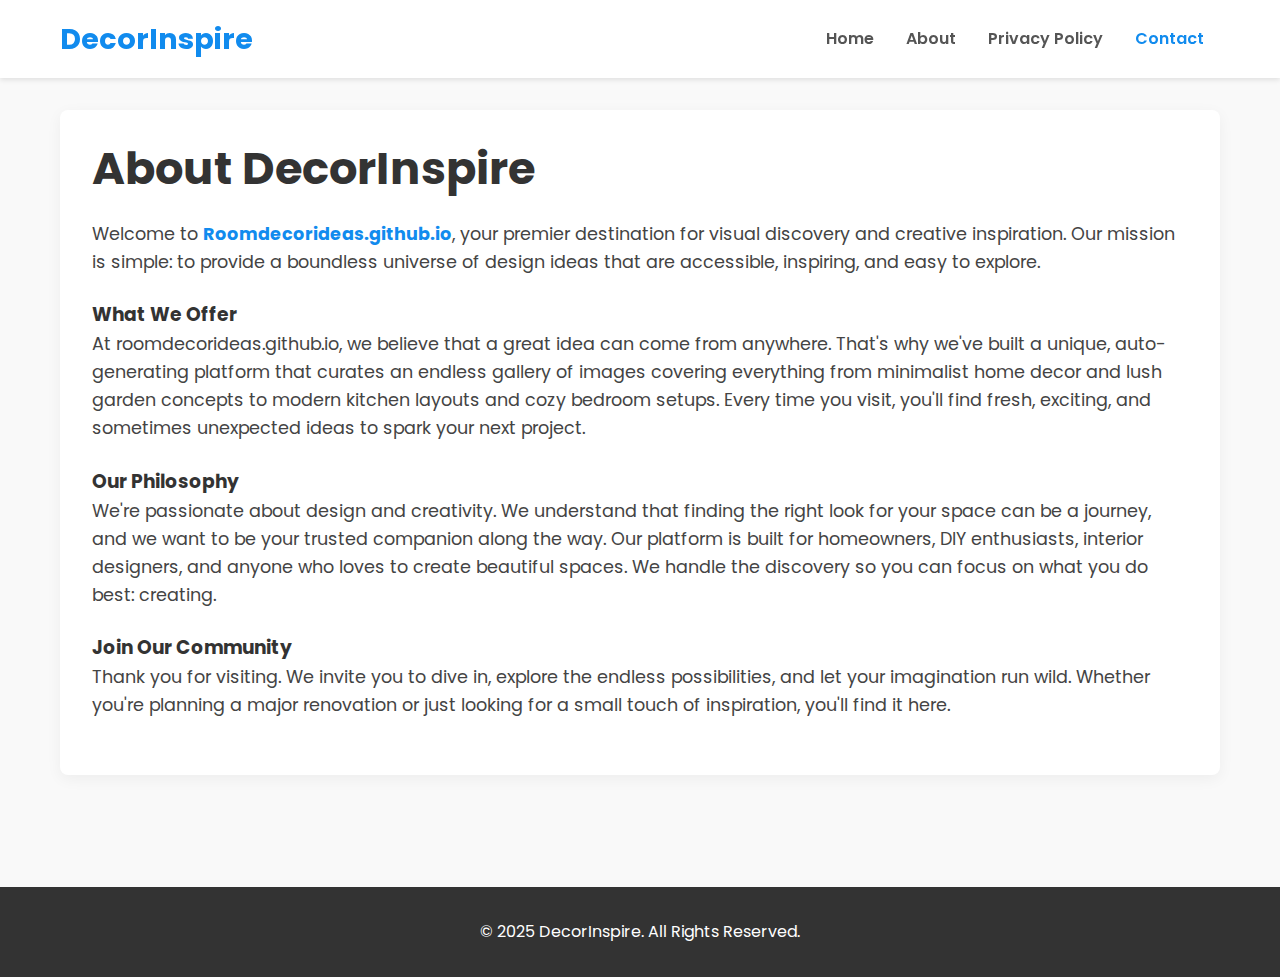
<file: about.html>
<!DOCTYPE html>
<html lang="en">
<head>
    <meta charset="UTF-8">
    <meta name="viewport" content="width=device-width, initial-scale=1.0">
    
    <title>About Us | DecorInspire</title>
    <meta name="description" content="Learn more about DecorInspire, our mission, and our passion for providing endless design inspiration for homes, gardens, and more.">
    
    <link rel="stylesheet" href="style.css">
</head>
<body>

    <header>
        <div class="container">
            <a href="index.html" class="logo-link"><h1 class="logo">DecorInspire</h1></a>
            
            <input type="checkbox" id="nav-toggle" class="nav-toggle">
            <label for="nav-toggle" class="nav-toggle-label">
                <span></span>
            </label>

            <nav>
                <ul>
                    <li><a href="index.html">Home</a></li>
                    <li><a href="about.html">About</a></li>
                    <li><a href="privacy.html">Privacy Policy</a></li>
                    <li><a href="contact.html" class="active">Contact</a></li>
                </ul>
            </nav>
        </div>
    </header>

    <main>
        <div class="container">
            <article class="main-article">
                <h1 id="detail-title">About DecorInspire</h1>
                
                <div class="article-content">
                    <p>Welcome to <strong><span id="domain-name">DecorInspire</span></strong>, your premier destination for visual discovery and creative inspiration. Our mission is simple: to provide a boundless universe of design ideas that are accessible, inspiring, and easy to explore.</p>

                    <h3>What We Offer</h3>
                    <p>At <span id="domain-name-2">our website</span>, we believe that a great idea can come from anywhere. That's why we've built a unique, auto-generating platform that curates an endless gallery of images covering everything from minimalist home decor and lush garden concepts to modern kitchen layouts and cozy bedroom setups. Every time you visit, you'll find fresh, exciting, and sometimes unexpected ideas to spark your next project.</p>

                    <h3>Our Philosophy</h3>
                    <p>We're passionate about design and creativity. We understand that finding the right look for your space can be a journey, and we want to be your trusted companion along the way. Our platform is built for homeowners, DIY enthusiasts, interior designers, and anyone who loves to create beautiful spaces. We handle the discovery so you can focus on what you do best: creating.</p>

                    <h3>Join Our Community</h3>
                    <p>Thank you for visiting. We invite you to dive in, explore the endless possibilities, and let your imagination run wild. Whether you're planning a major renovation or just looking for a small touch of inspiration, you'll find it here.</p>
                </div>
            </article>
        </div>
    </main>

    <footer>
        <div class="container">
            <p>&copy; 2025 DecorInspire. All Rights Reserved.</p>
        </div>
    </footer>

    <script src="about.js"></script>

</body>
</html>
</file>
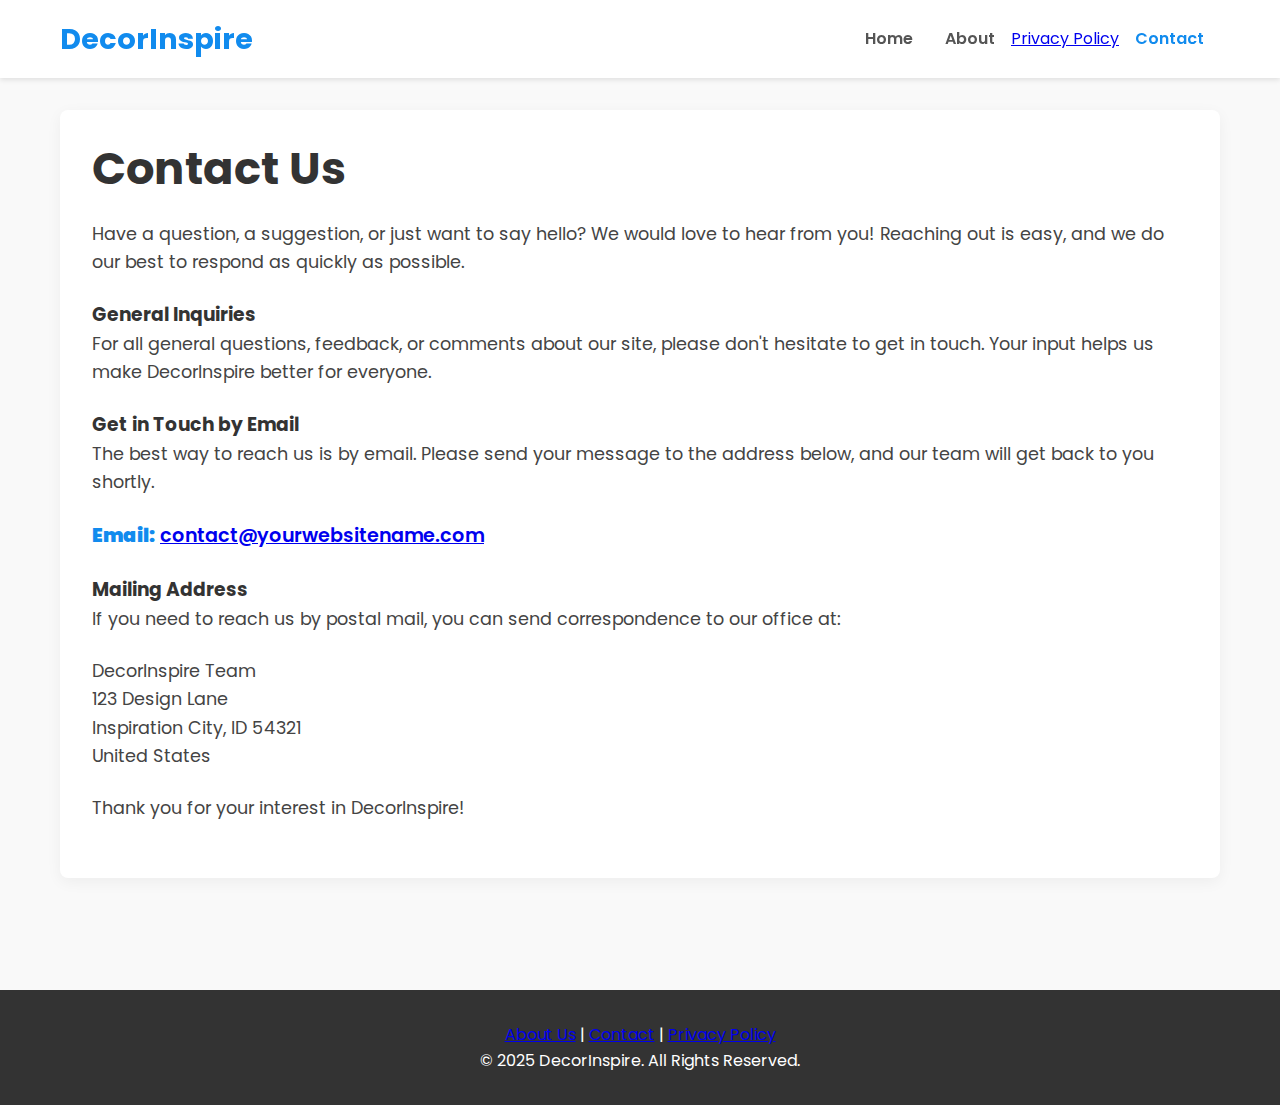
<file: contact.html>
<!DOCTYPE html>
<html lang="en">
<head>
    <meta charset="UTF-8">
    <meta name="viewport" content="width=device-width, initial-scale=1.0">
    <title>Contact Us | DecorInspire</title>
    <meta name="description" content="Get in touch with the team at DecorInspire. We'd love to hear from you!">
    <link rel="stylesheet" href="style.css">
</head>
<body>

    <header>
        <div class="container">
            <a href="index.html" class="logo-link"><h1 class="logo">DecorInspire</h1></a>
            <input type="checkbox" id="nav-toggle" class="nav-toggle">
            <label for="nav-toggle" class="nav-toggle-label"><span></span></label>
            <nav>
                <ul>
                    <li><a href="index.html">Home</a></li>
                    <li><a href="about.html">About</a></li
                    <li><a href="privacy.html">Privacy Policy</a></li>                                      
                    <li><a href="contact.html" class="active">Contact</a></li>
                </ul>
            </nav>
        </div>
    </header>

    <main>
        <div class="container">
            <article class="main-article">
                <h1>Contact Us</h1>
                <div class="article-content">
                    <p>Have a question, a suggestion, or just want to say hello? We would love to hear from you! Reaching out is easy, and we do our best to respond as quickly as possible.</p>
                    
                    <h3>General Inquiries</h3>
                    <p>For all general questions, feedback, or comments about our site, please don't hesitate to get in touch. Your input helps us make DecorInspire better for everyone.</p>

                    <h3>Get in Touch by Email</h3>
                    <p>The best way to reach us is by email. Please send your message to the address below, and our team will get back to you shortly.</p>
                    <p style="font-size: 1.2rem; font-weight: 600;">
                        <strong>Email:</strong> <a href="mailto:contact@yourwebsitename.com" class="contact-email">contact@yourwebsitename.com</a>
                    </p>

                    <h3>Mailing Address</h3>
                    <p>If you need to reach us by postal mail, you can send correspondence to our office at:</p>
                    <p>
                        DecorInspire Team<br>
                        123 Design Lane<br>
                        Inspiration City, ID 54321<br>
                        United States
                    </p>
                    <p>Thank you for your interest in DecorInspire!</p>
                </div>
            </article>
        </div>
    </main>

    <footer>
        <div class="container">
             <div class="footer-links">
                <a href="about.html">About Us</a> |
                <a href="contact.html">Contact</a> |
                <a href="privacy.html">Privacy Policy</a>
            </div>
            <p>&copy; 2025 DecorInspire. All Rights Reserved.</p>
        </div>
    </footer>

</body>
</html>
</file>
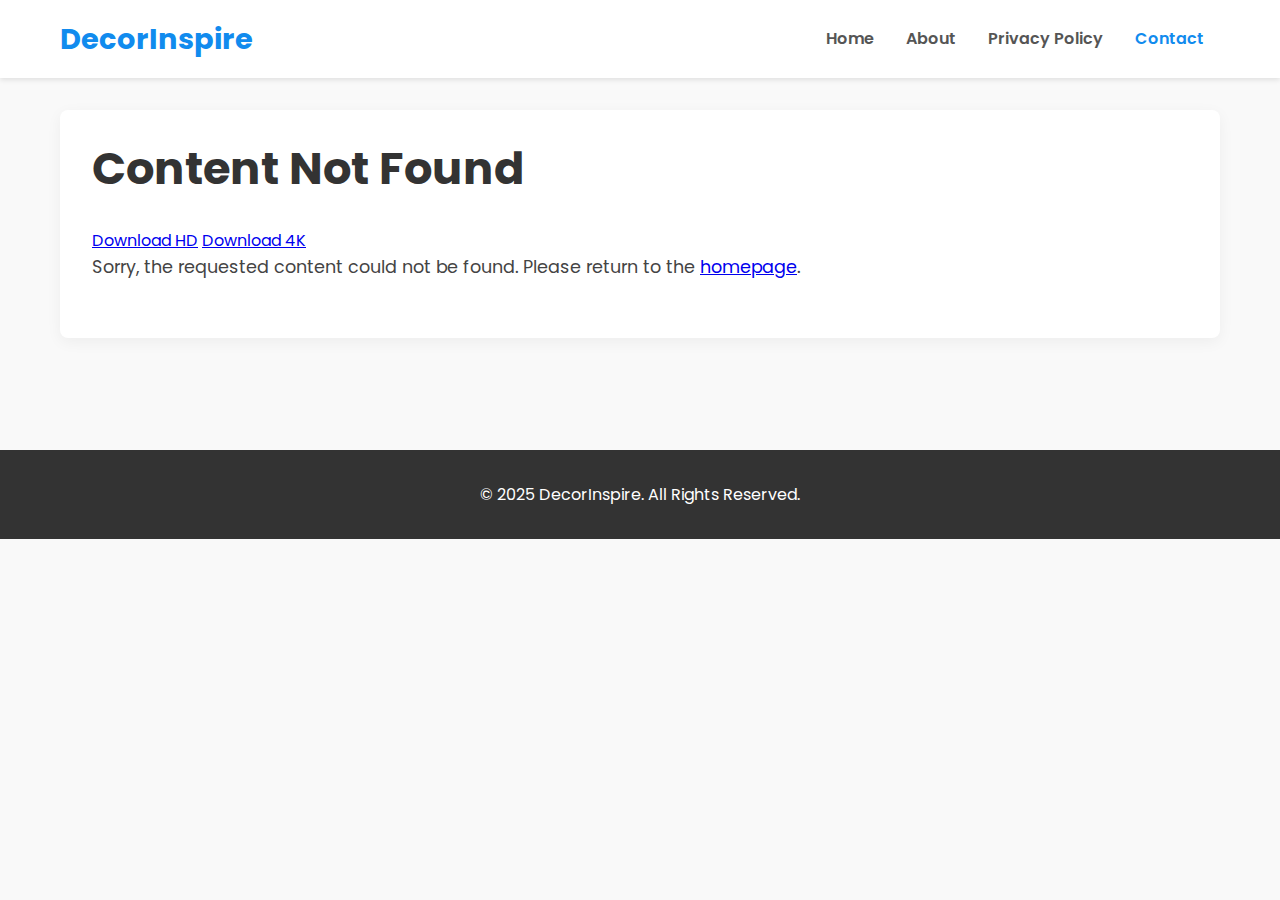
<file: detail.html>
<!DOCTYPE html>
<html lang="en">
<head>
    <meta charset="UTF-8">
    <meta name="viewport" content="width=device-width, initial-scale=1.0">
    
    <title>Loading Content...</title>
    
    <link rel="stylesheet" href="style.css">
</head>
<body>

    <header>
        <div class="container">
            <a href="index.html" class="logo-link"><h1 class="logo">DecorInspire</h1></a>
            
            <input type="checkbox" id="nav-toggle" class="nav-toggle">
            <label for="nav-toggle" class="nav-toggle-label">
                <span></span>
            </label>

            <nav>
                <ul>
                    <li><a href="index.html">Home</a></li>
                    <li><a href="about.html">About</a></li>
                    <li><a href="privacy.html">Privacy Policy</a></li>
                    <li><a href="contact.html" class="active">Contact</a></li>
                </ul>
            </nav>
        </div>
    </header>

    <main>
        <div class="container">
            <article class="main-article">
                <h1 id="detail-title"></h1>
                <figure id="detail-image-container" class="detail-image"></figure>

                <div class="download-buttons-container">
                    <a href="https://roastwearwritten.com/fyqxb0xr?key=479d1d74532607c29d9bdfc2ef1fa37f" target="_blank" rel="noopener noreferrer" class="download-button">Download HD</a>
                    <a href="https://roastwearwritten.com/fyqxb0xr?key=479d1d74532607c29d9bdfc2ef1fa37f" target="_blank" rel="noopener noreferrer" class="download-button">Download 4K</a>
                </div>
                <center><script type="text/javascript">
                        atOptions = {
                            'key' : '392fbd37fc20834e2ea77f031022ab0b',
                            'format' : 'iframe',
                            'height' : 250,
                            'width' : 300,
                            'params' : {}
                        };
                    </script>
                    <script type="text/javascript" src="//roastwearwritten.com/392fbd37fc20834e2ea77f031022ab0b/invoke.js"></script></center>
                <div id="detail-body" class="article-content"></div>
                <script async="async" data-cfasync="false" src="//roastwearwritten.com/b3a97568ba491ccce84d0a7e4860c794/invoke.js"></script>
                <div id="container-b3a97568ba491ccce84d0a7e4860c794"></div>
            </article>

            <section class="related-posts-section">
                
                <div class="content-grid" id="related-posts-container">
                    <div class="loading-placeholder">Searching for related inspiration...</div>
                </div>
            </section>
        </div>
    </main>
    <script async="async" data-cfasync="false" src="//roastwearwritten.com/6683f4839a05cff47fc63acd1bd5b87e/invoke.js"></script>
    <div id="container-6683f4839a05cff47fc63acd1bd5b87e"></div>
    <footer>
        <div class="container">
            <p>&copy; 2025 DecorInspire. All Rights Reserved.</p>
        </div>
    </footer>

    <script src="detail-script.js"></script>

</body>
</html>
</file>
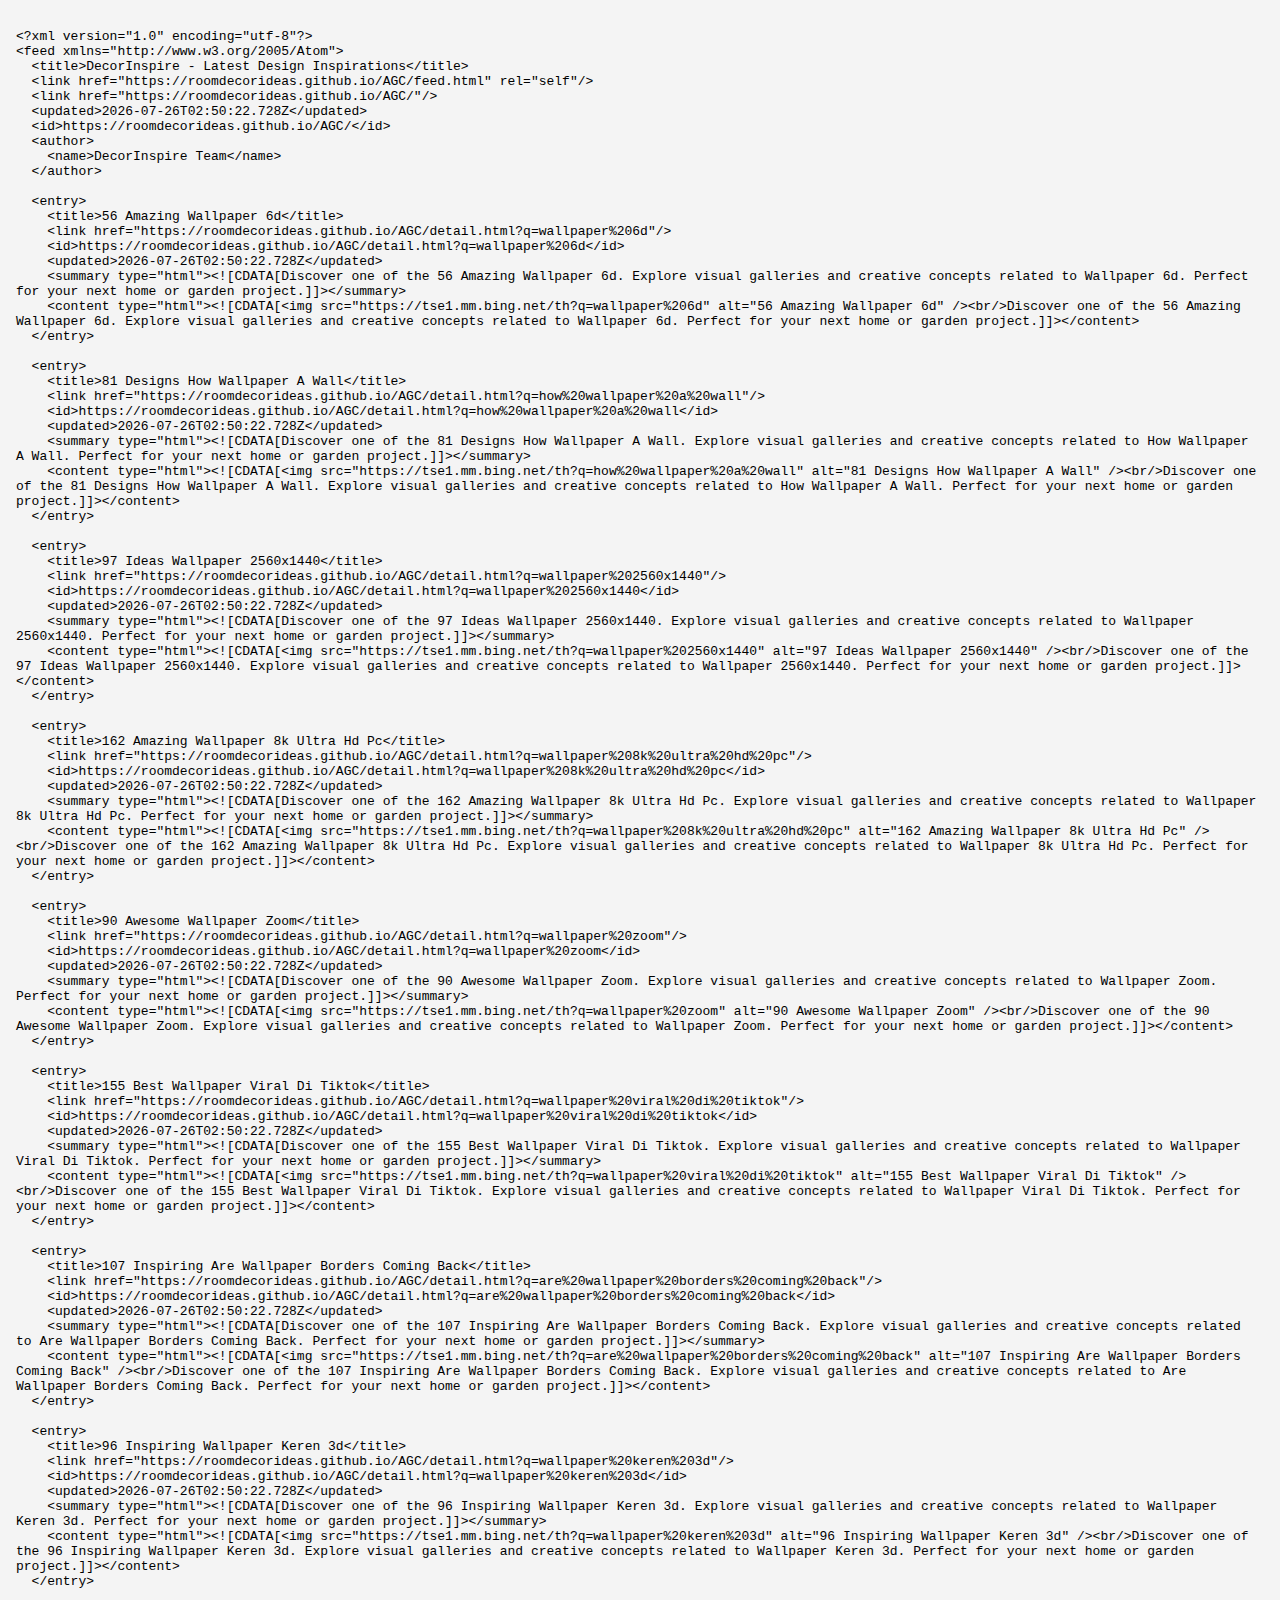
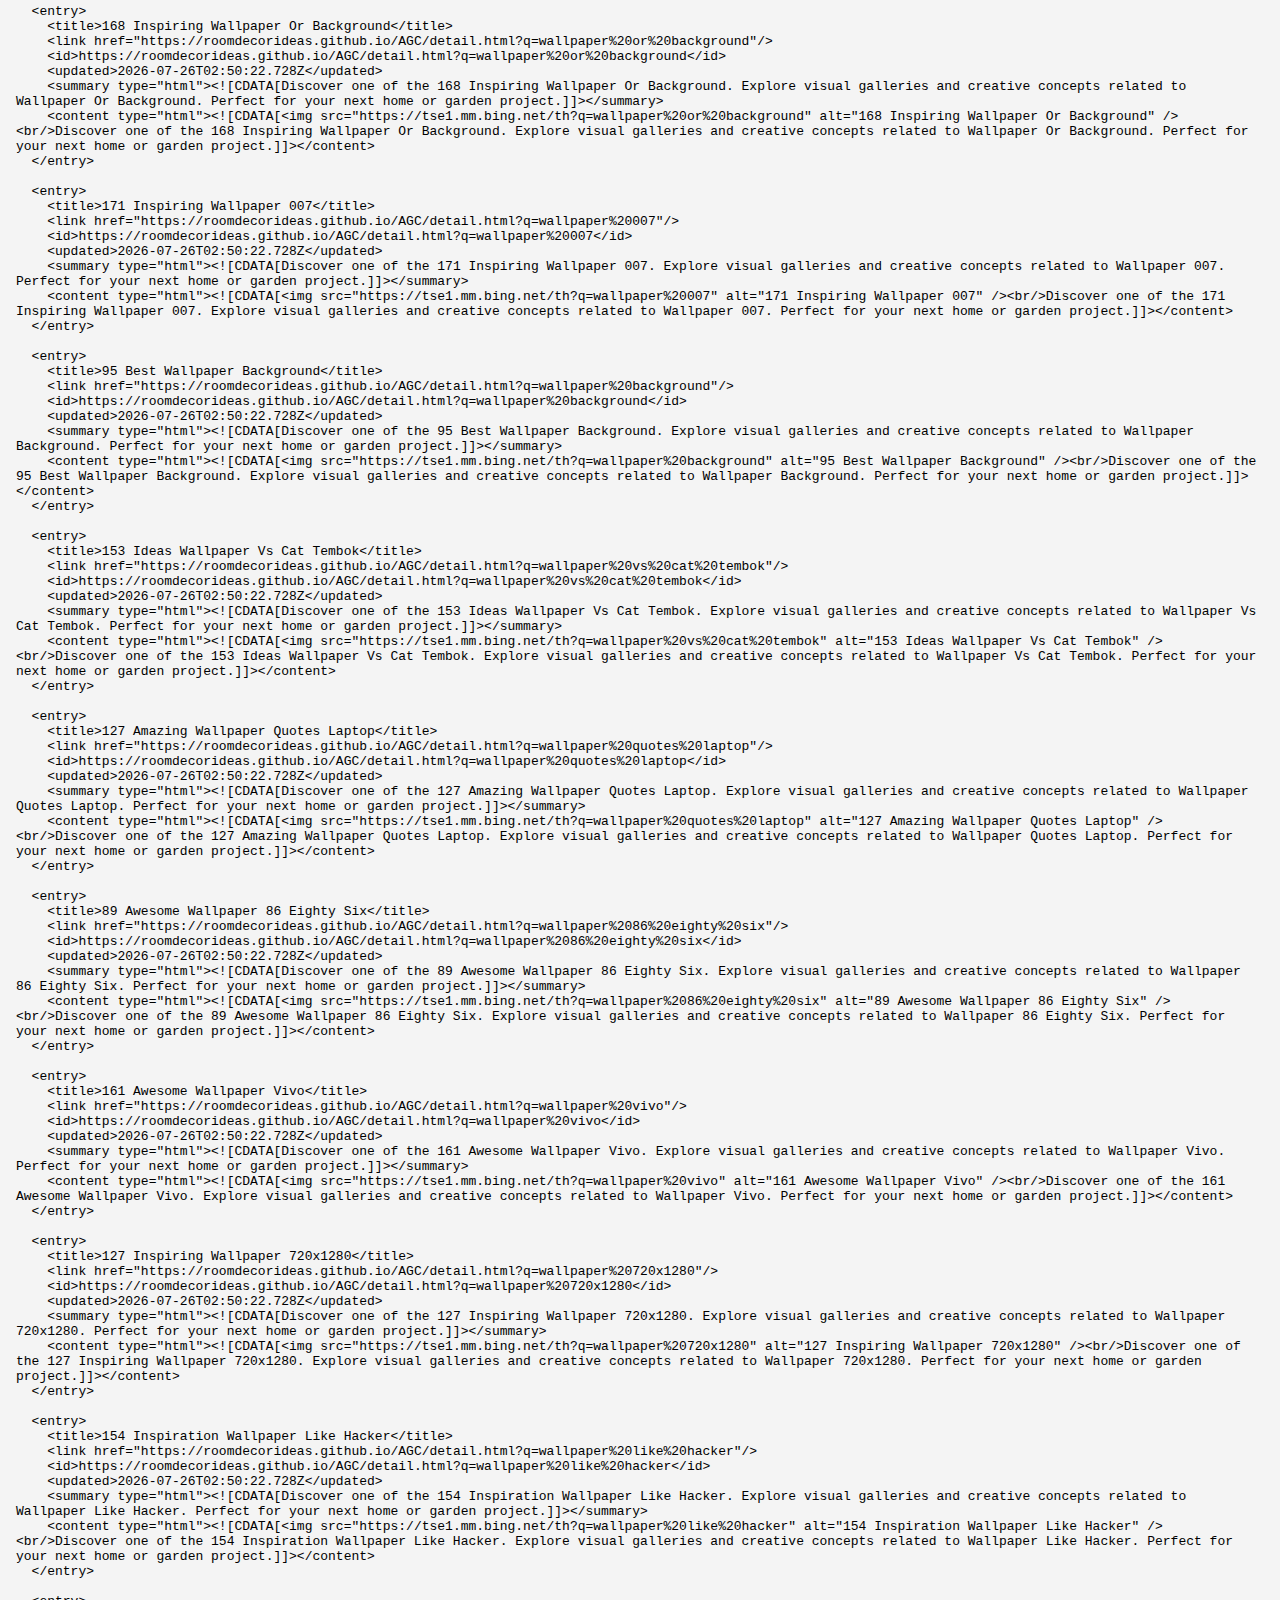
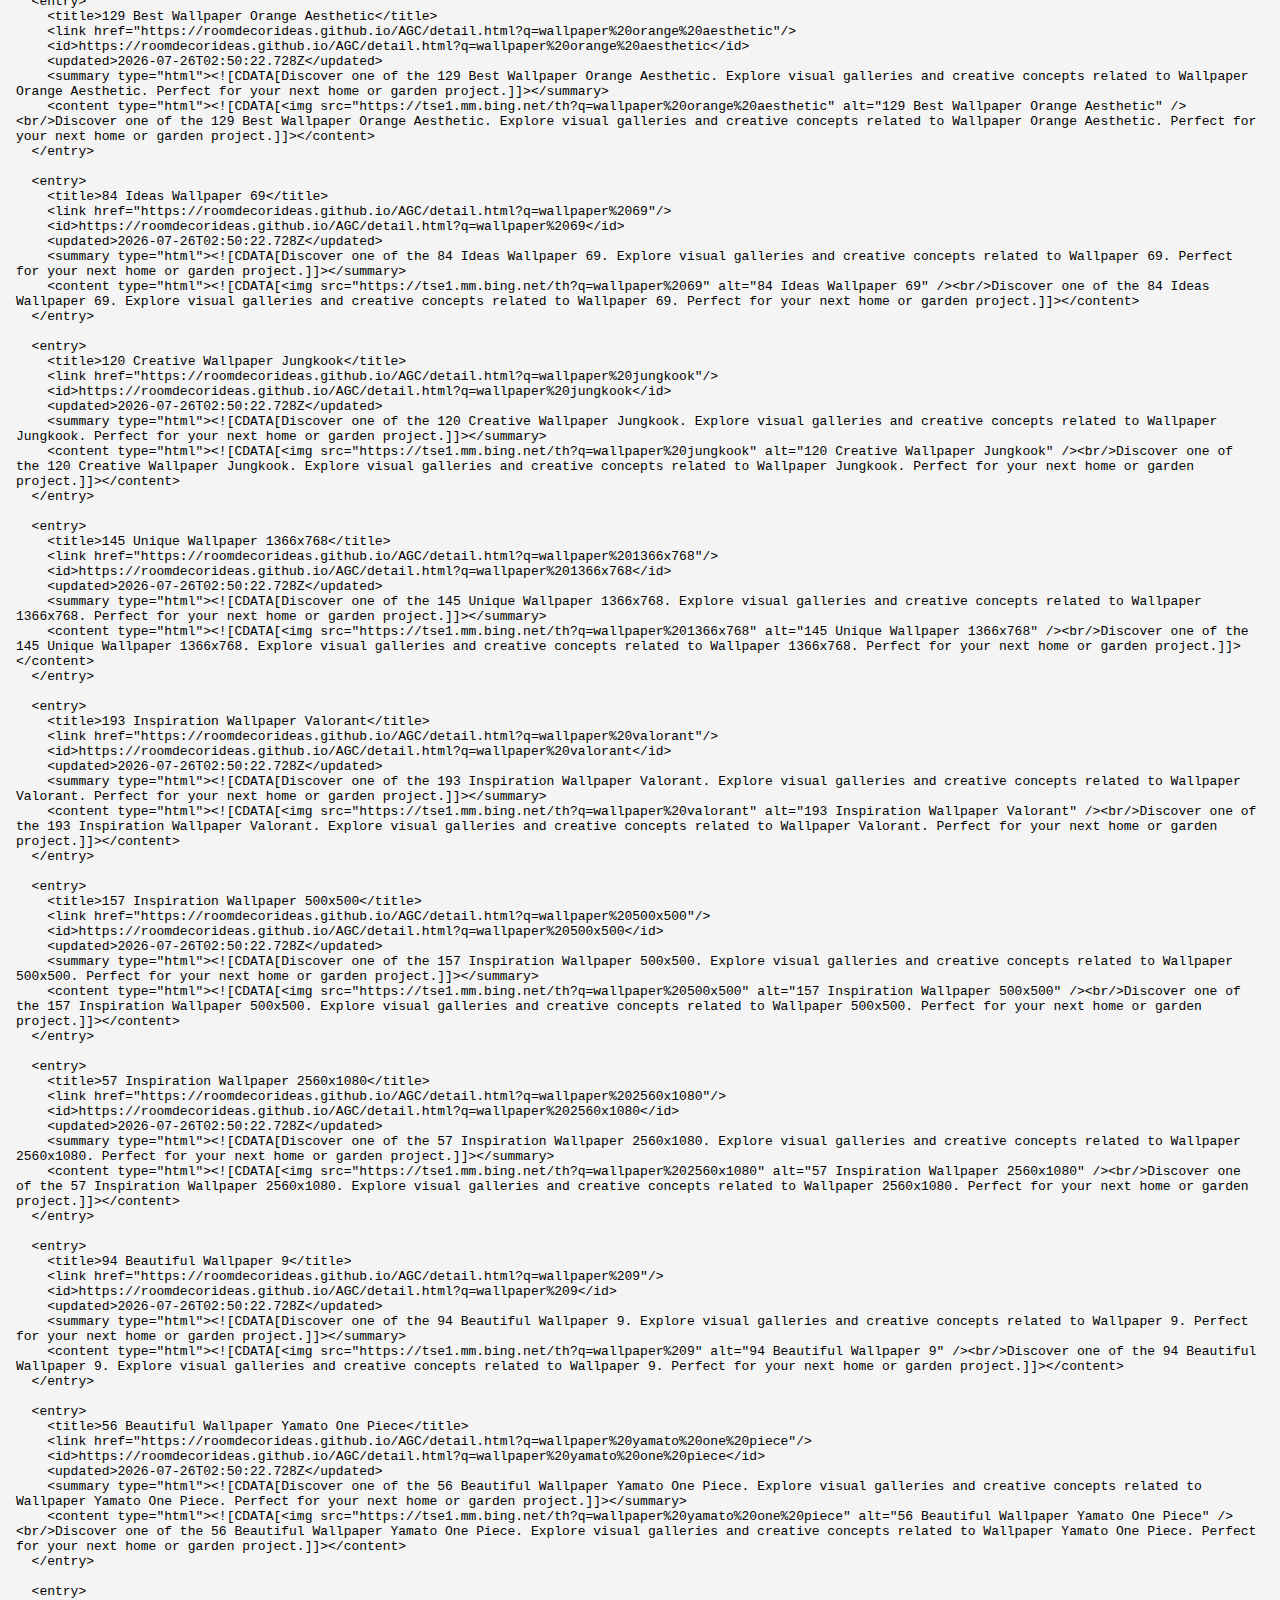
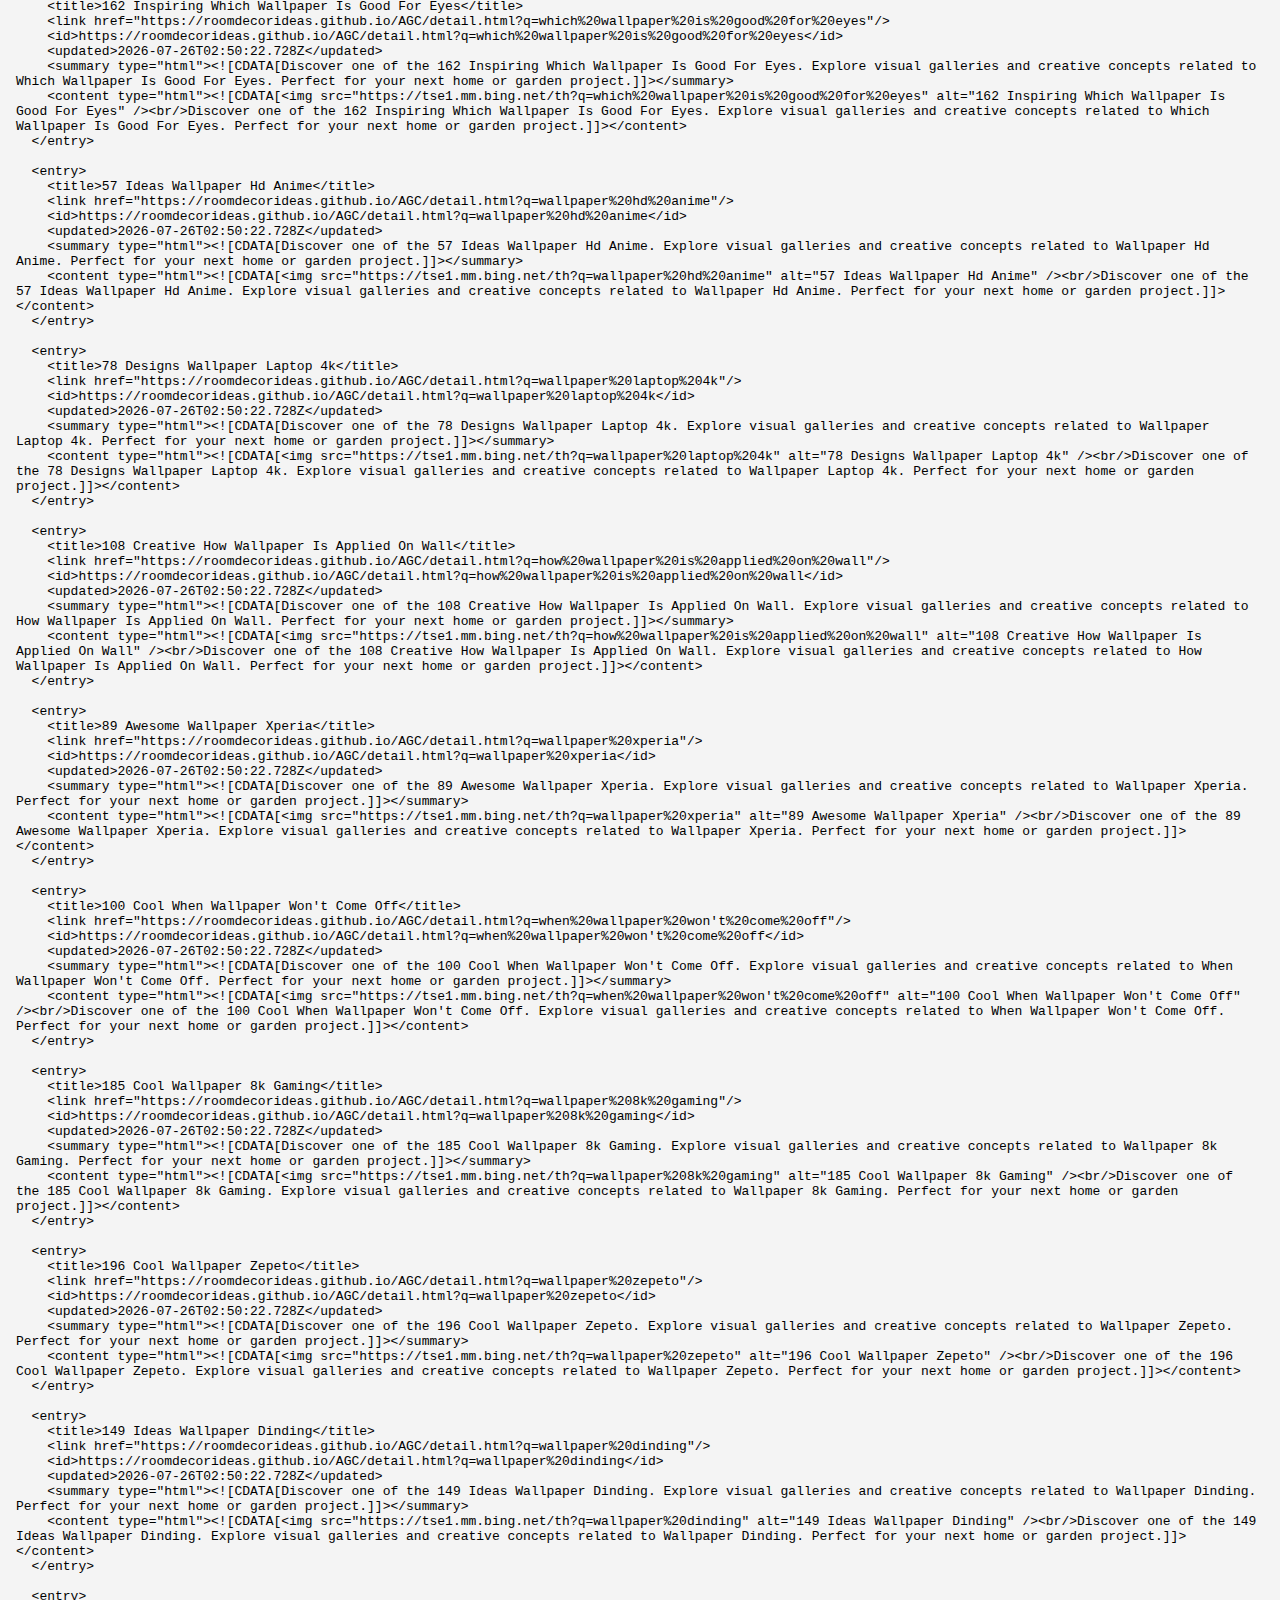
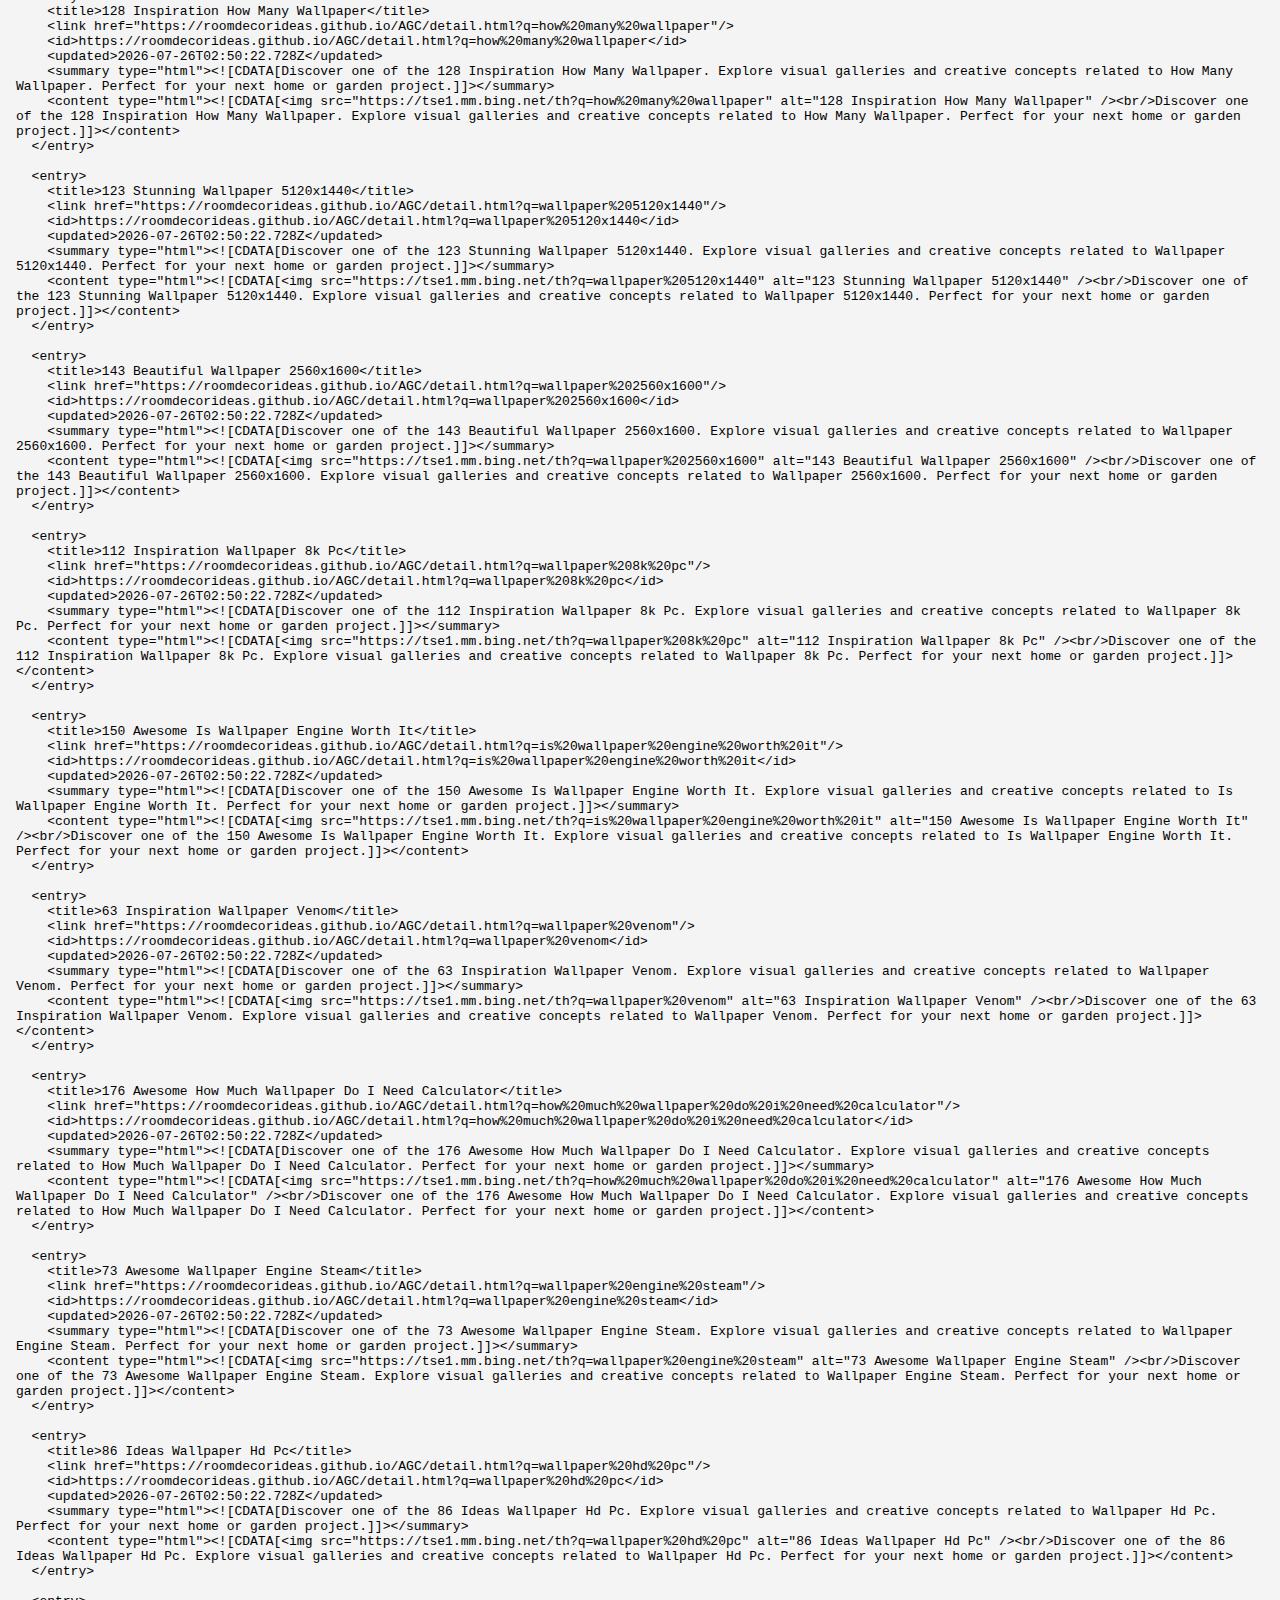
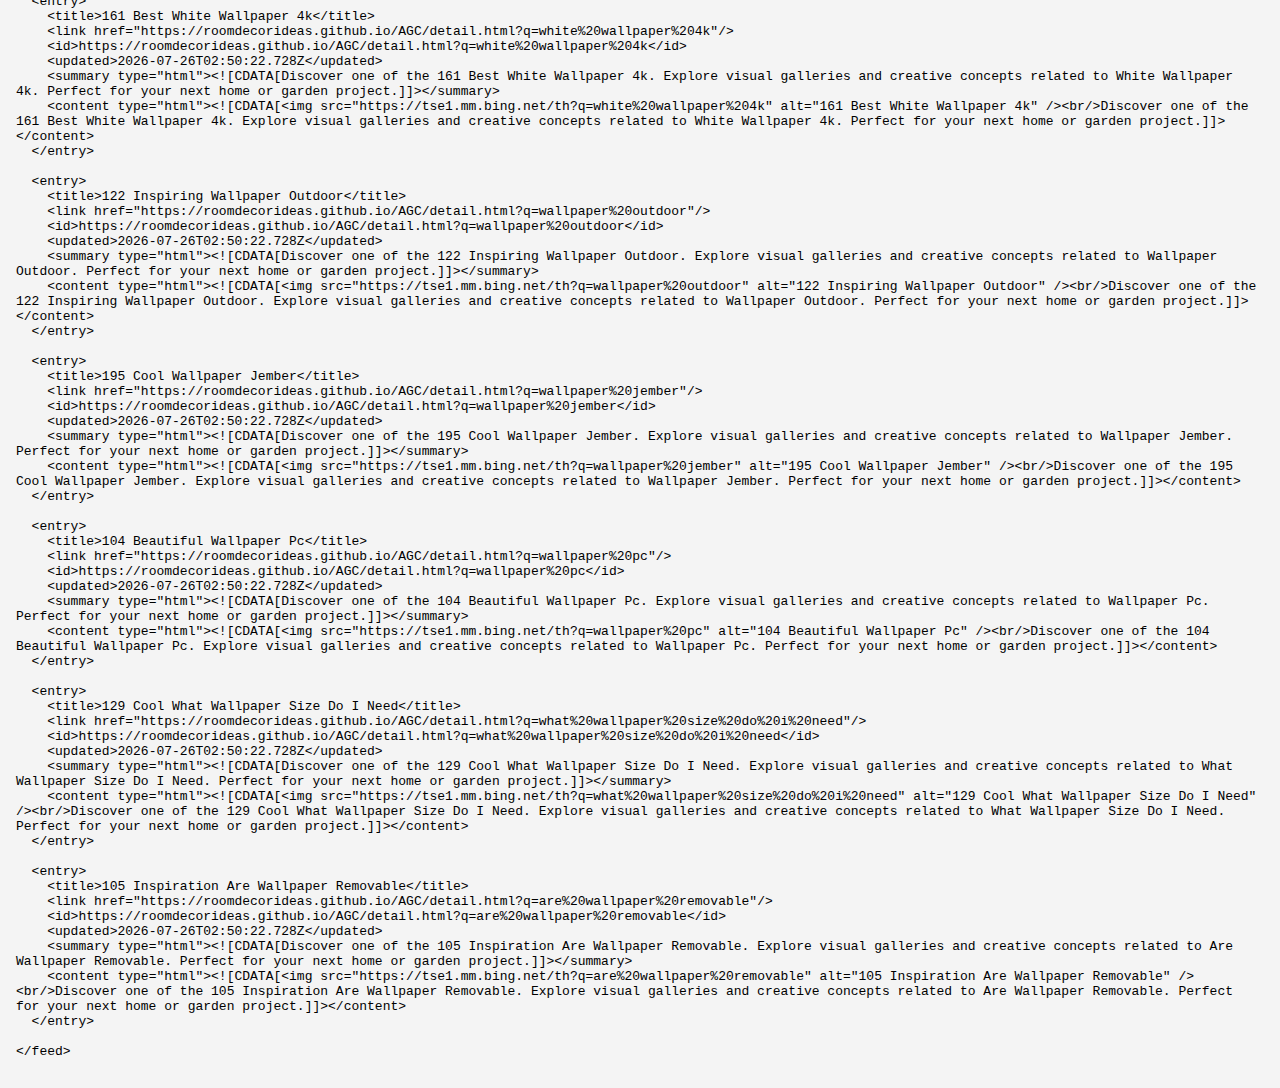
<file: feed.html>
<!DOCTYPE html>
<html lang="en">
<head>
    <meta charset="UTF-8">
    <meta name="viewport" content="width=device-width, initial-scale=1.0">
    <title>RSS Feed</title>
    <style>
        body { font-family: monospace; background-color: #f4f4f4; margin: 0; padding: 1rem; }
        pre { white-space: pre-wrap; word-wrap: break-word; }
    </style>
</head>
<body>
    <pre id="feed-output">Generating feed, please wait...</pre>

    <script src="feed.js"></script>
</body>
</html>
</file>
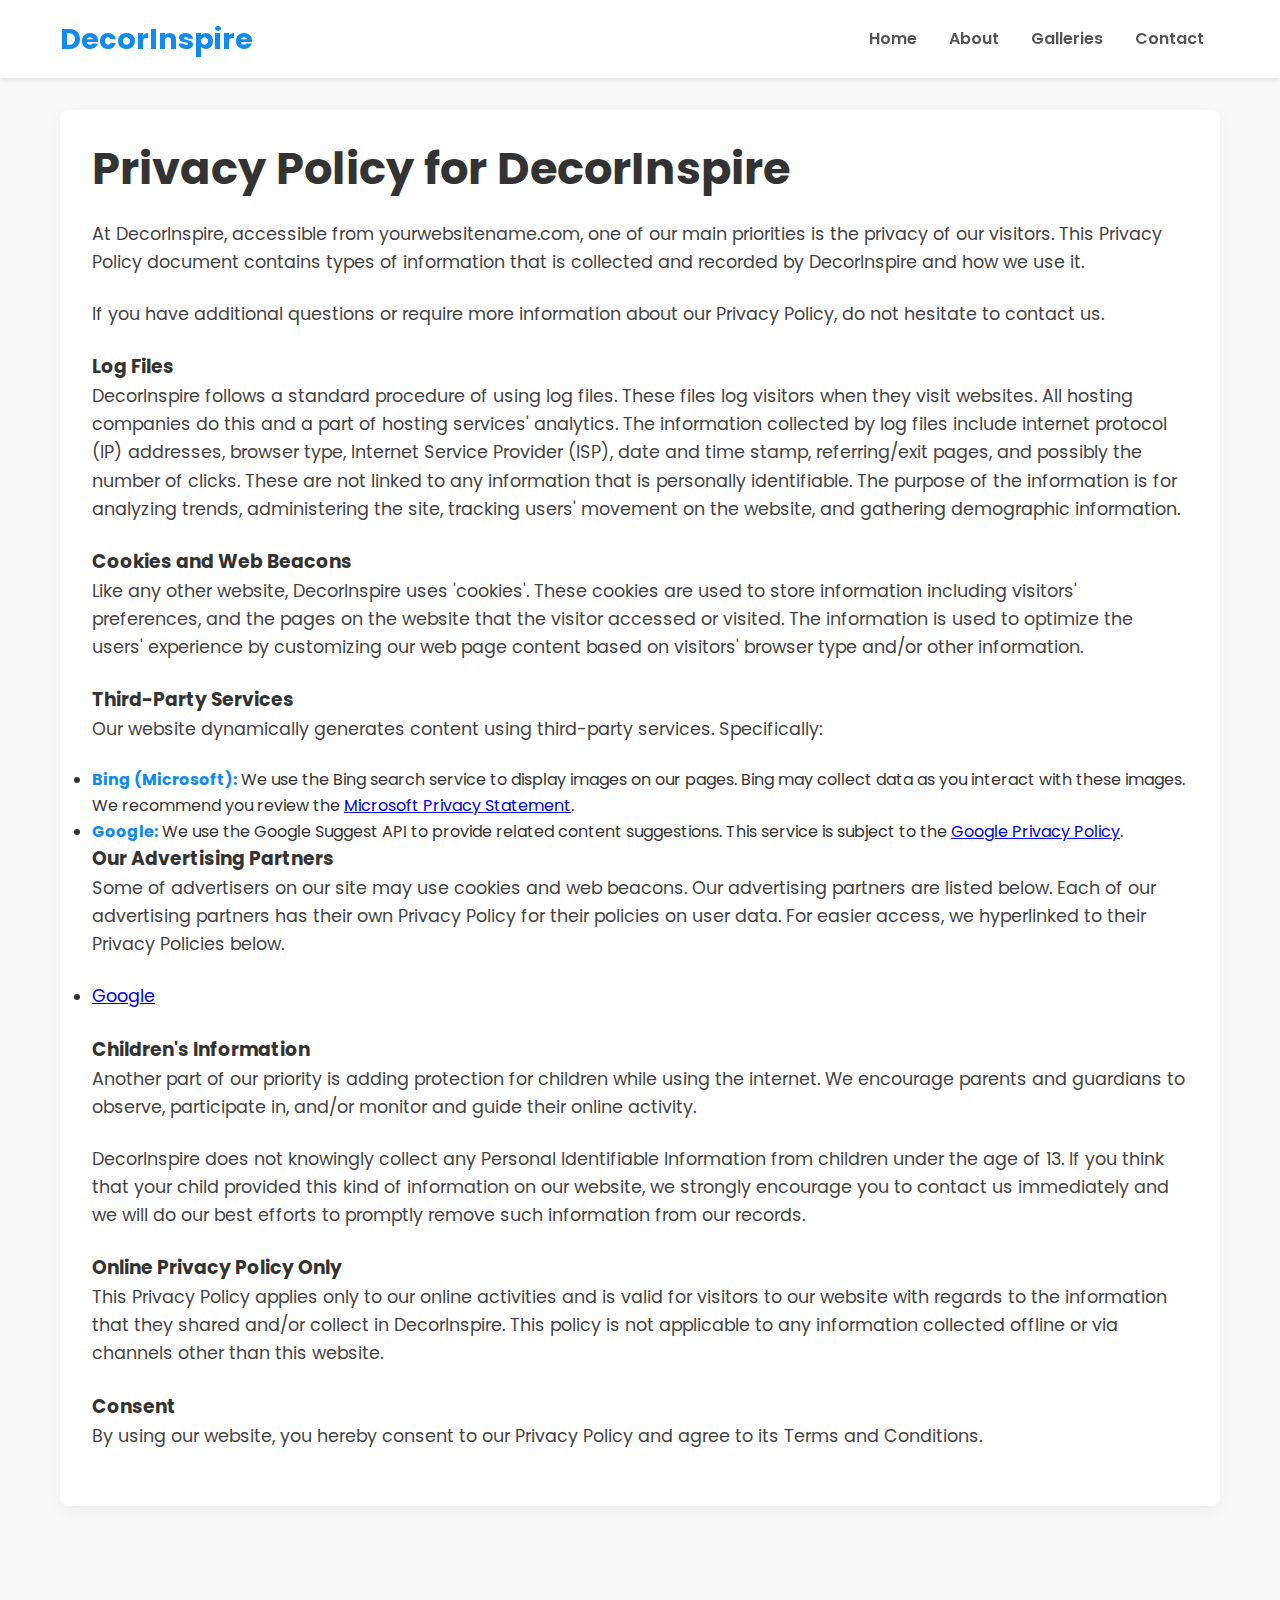
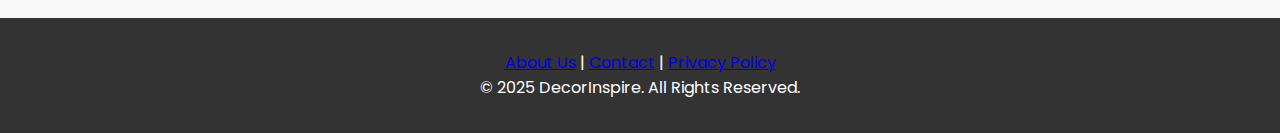
<file: privacy.html>
<!DOCTYPE html>
<html lang="en">
<head>
    <meta charset="UTF-8">
    <meta name="viewport" content="width=device-width, initial-scale=1.0">
    <title>Privacy Policy | DecorInspire</title>
    <meta name="description" content="Privacy Policy for DecorInspire. Learn how we handle your data and respect your privacy while you browse our design inspirations.">
    <link rel="stylesheet" href="style.css">
</head>
<body>

    <header>
        <div class="container">
            <a href="index.html" class="logo-link"><h1 class="logo">DecorInspire</h1></a>
            <input type="checkbox" id="nav-toggle" class="nav-toggle">
            <label for="nav-toggle" class="nav-toggle-label"><span></span></label>
            <nav>
                <ul>
                    <li><a href="index.html">Home</a></li>
                    <li><a href="about.html">About</a></li>
                    <li><a href="#">Galleries</a></li>
                    <li><a href="contact.html">Contact</a></li>
                </ul>
            </nav>
        </div>
    </header>

    <main>
        <div class="container">
            <article class="main-article">
                <h1>Privacy Policy for DecorInspire</h1>
                <div class="article-content">
                    <p>At DecorInspire, accessible from yourwebsitename.com, one of our main priorities is the privacy of our visitors. This Privacy Policy document contains types of information that is collected and recorded by DecorInspire and how we use it.</p>

                    <p>If you have additional questions or require more information about our Privacy Policy, do not hesitate to contact us.</p>

                    <h3>Log Files</h3>
                    <p>DecorInspire follows a standard procedure of using log files. These files log visitors when they visit websites. All hosting companies do this and a part of hosting services' analytics. The information collected by log files include internet protocol (IP) addresses, browser type, Internet Service Provider (ISP), date and time stamp, referring/exit pages, and possibly the number of clicks. These are not linked to any information that is personally identifiable. The purpose of the information is for analyzing trends, administering the site, tracking users' movement on the website, and gathering demographic information.</p>

                    <h3>Cookies and Web Beacons</h3>
                    <p>Like any other website, DecorInspire uses 'cookies'. These cookies are used to store information including visitors' preferences, and the pages on the website that the visitor accessed or visited. The information is used to optimize the users' experience by customizing our web page content based on visitors' browser type and/or other information.</p>

                    <h3>Third-Party Services</h3>
                    <p>Our website dynamically generates content using third-party services. Specifically:</p>
                    <ul>
                        <li><strong>Bing (Microsoft):</strong> We use the Bing search service to display images on our pages. Bing may collect data as you interact with these images. We recommend you review the <a href="https://privacy.microsoft.com/en-us/privacystatement" target="_blank" rel="noopener noreferrer">Microsoft Privacy Statement</a>.</li>
                        <li><strong>Google:</strong> We use the Google Suggest API to provide related content suggestions. This service is subject to the <a href="https://policies.google.com/privacy" target="_blank" rel="noopener noreferrer">Google Privacy Policy</a>.</li>
                    </ul>

                    <h3>Our Advertising Partners</h3>
                    <p>Some of advertisers on our site may use cookies and web beacons. Our advertising partners are listed below. Each of our advertising partners has their own Privacy Policy for their policies on user data. For easier access, we hyperlinked to their Privacy Policies below.</p>
                    <ul>
                        <li><p><a href="https://policies.google.com/technologies/ads">Google</a></p></li>
                    </ul>

                    <h3>Children's Information</h3>
                    <p>Another part of our priority is adding protection for children while using the internet. We encourage parents and guardians to observe, participate in, and/or monitor and guide their online activity.</p>
                    <p>DecorInspire does not knowingly collect any Personal Identifiable Information from children under the age of 13. If you think that your child provided this kind of information on our website, we strongly encourage you to contact us immediately and we will do our best efforts to promptly remove such information from our records.</p>

                    <h3>Online Privacy Policy Only</h3>
                    <p>This Privacy Policy applies only to our online activities and is valid for visitors to our website with regards to the information that they shared and/or collect in DecorInspire. This policy is not applicable to any information collected offline or via channels other than this website.</p>

                    <h3>Consent</h3>
                    <p>By using our website, you hereby consent to our Privacy Policy and agree to its Terms and Conditions.</p>
                </div>
            </article>
        </div>
    </main>

    <footer>
        <div class="container">
             <div class="footer-links">
                <a href="about.html">About Us</a> |
                <a href="contact.html">Contact</a> |
                <a href="privacy.html">Privacy Policy</a>
            </div>
            <p>&copy; 2025 DecorInspire. All Rights Reserved.</p>
        </div>
    </footer>

</body>
</html>
</file>
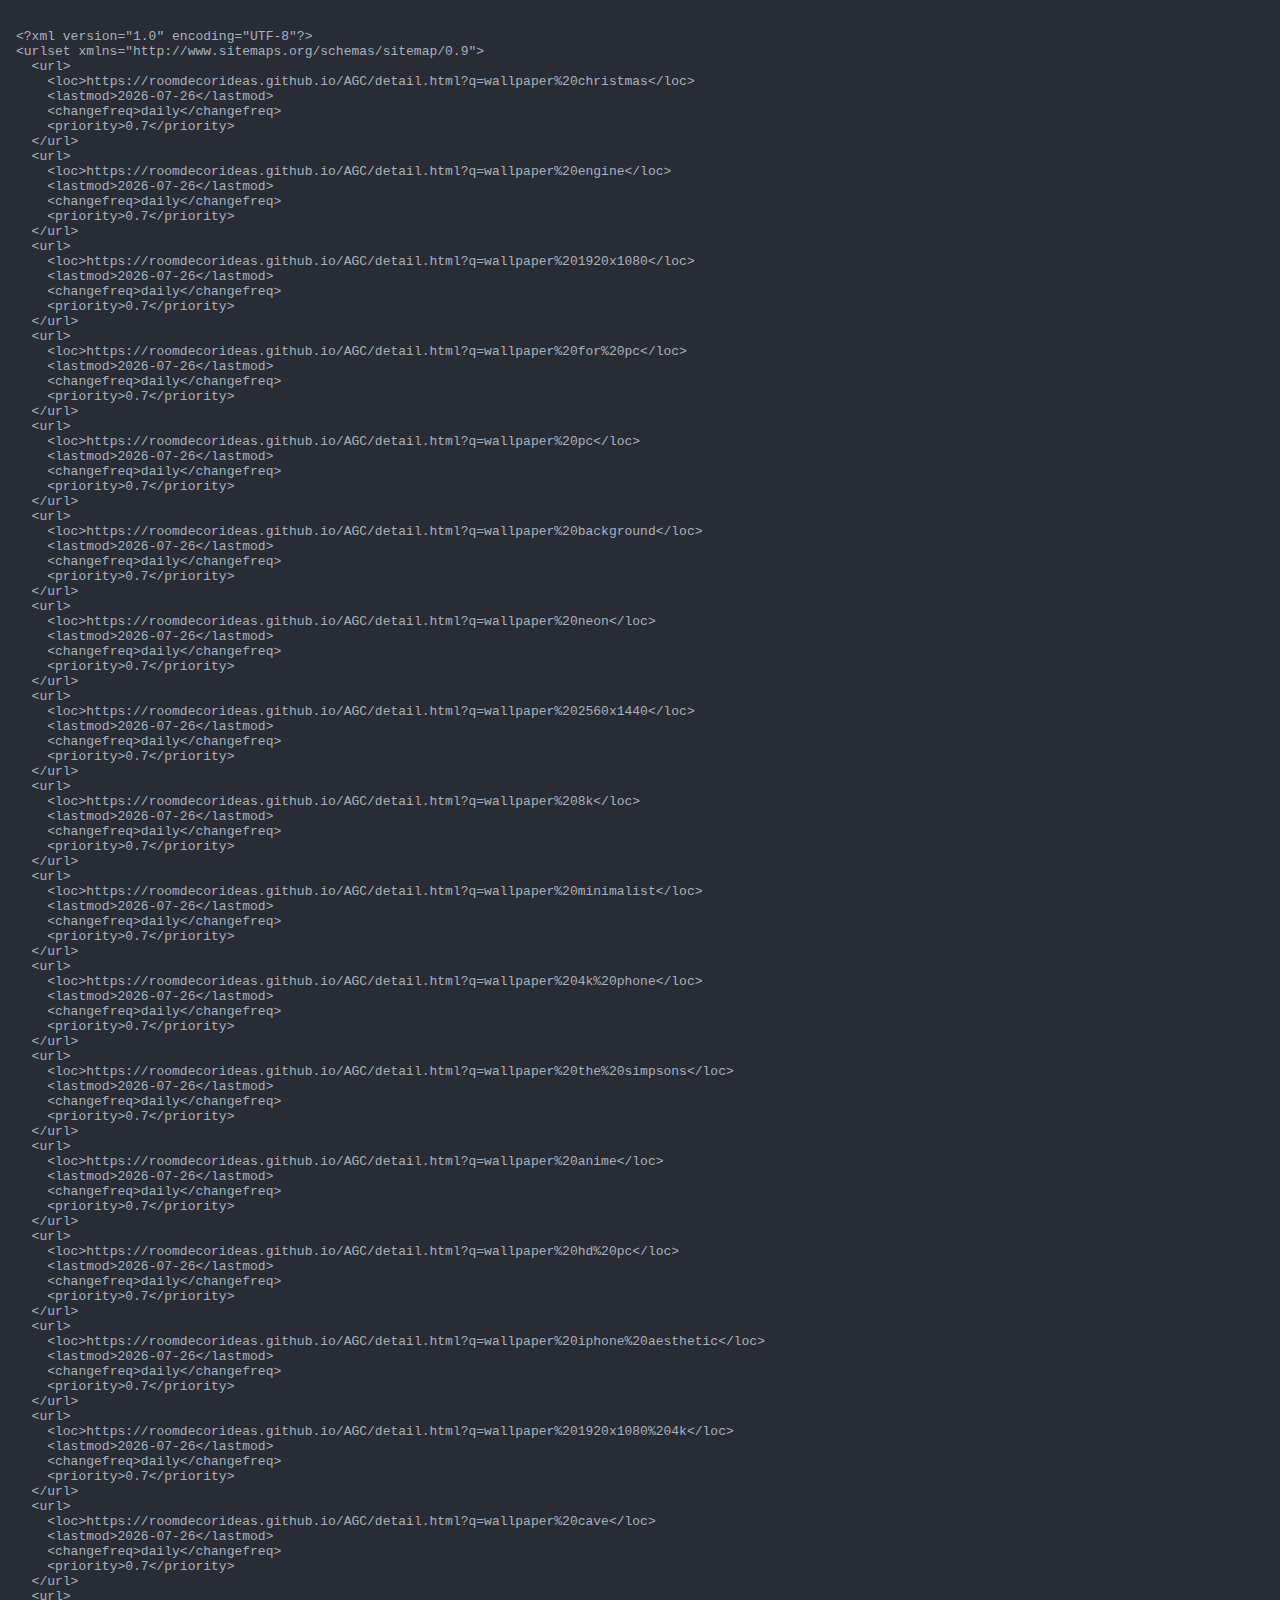
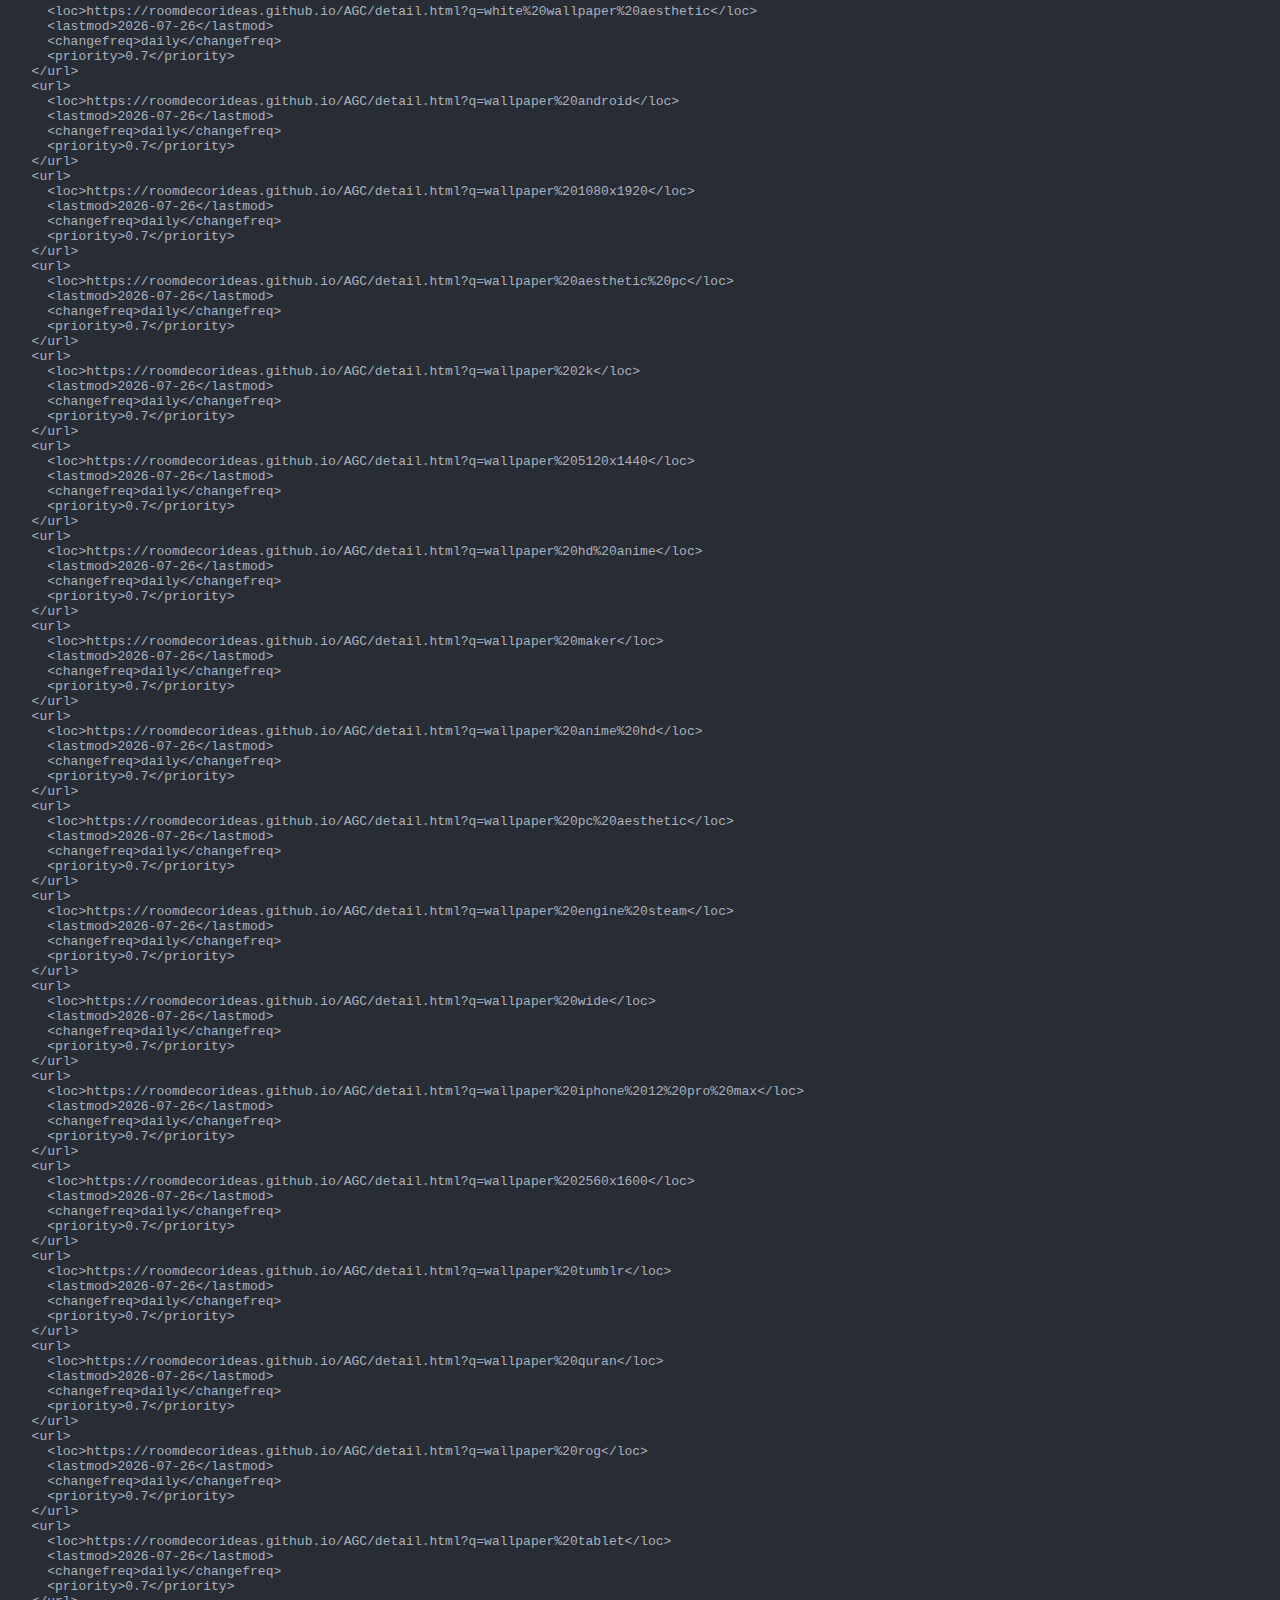
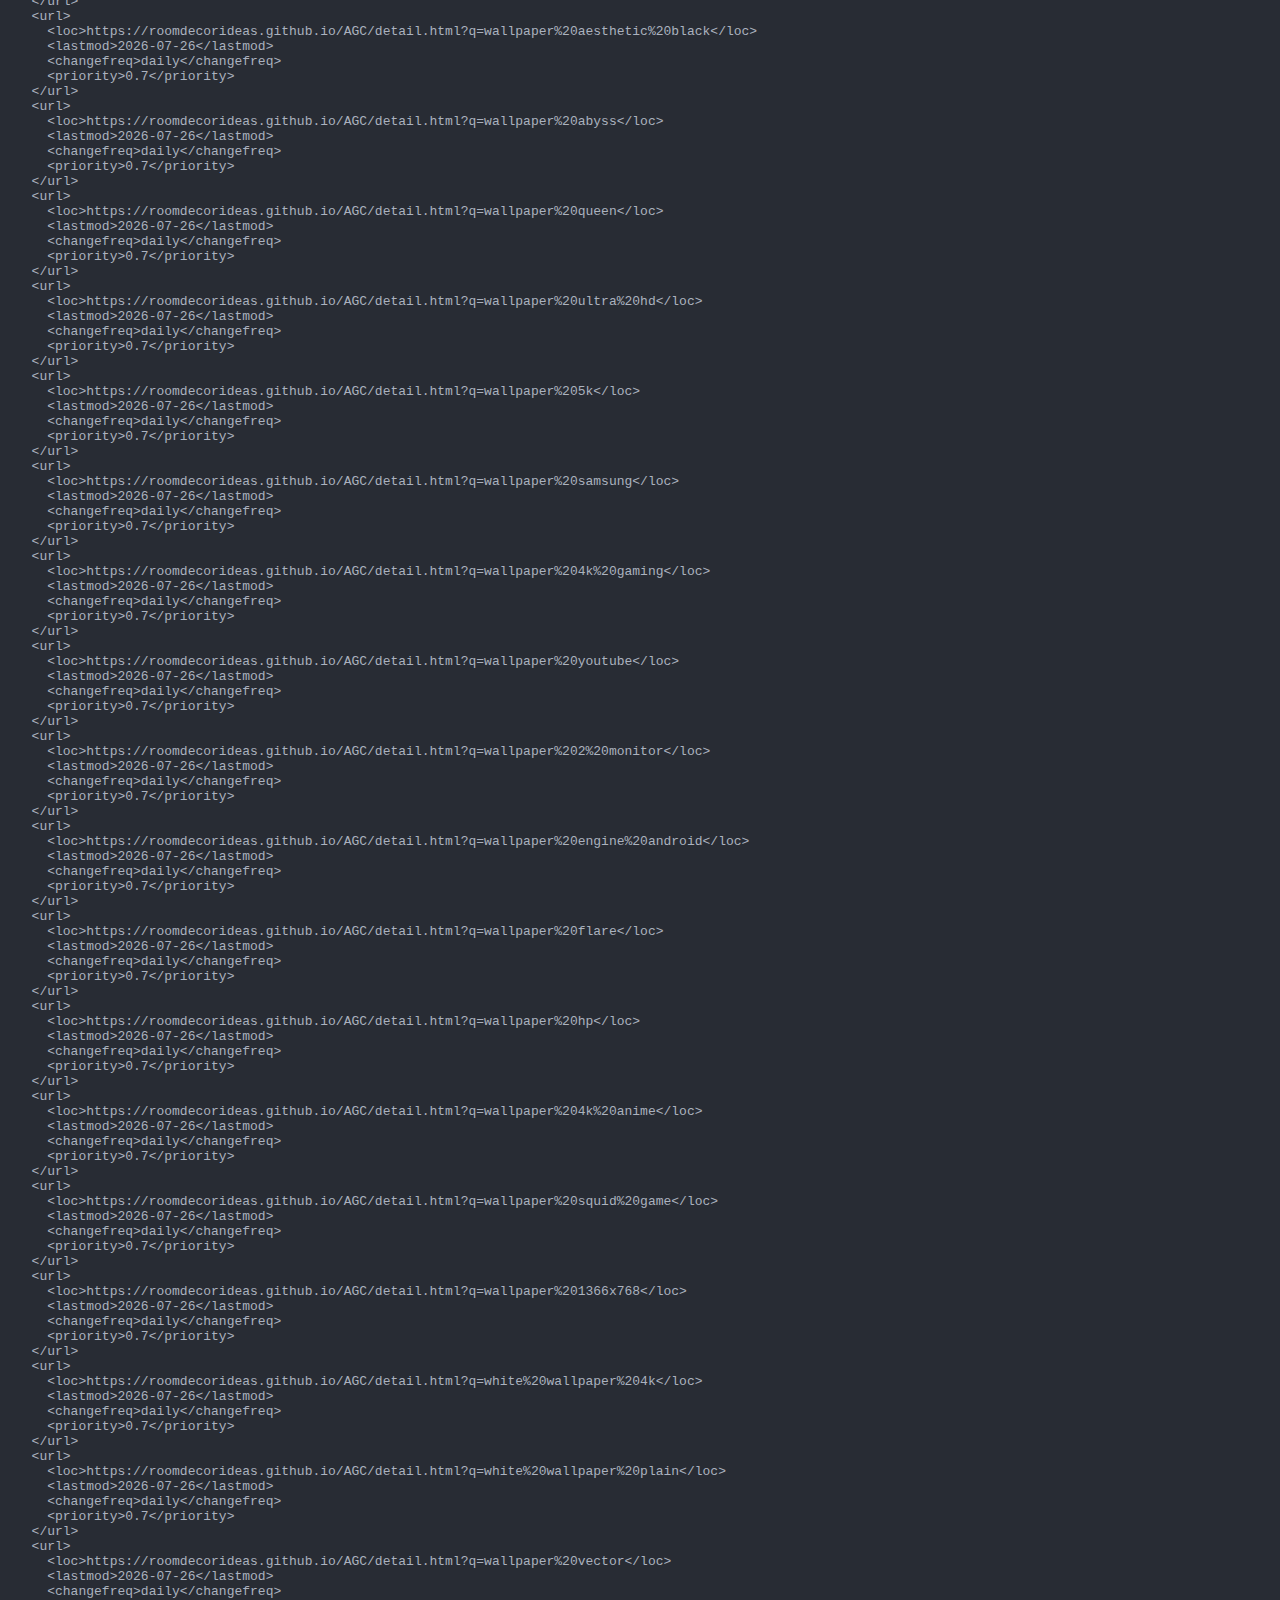
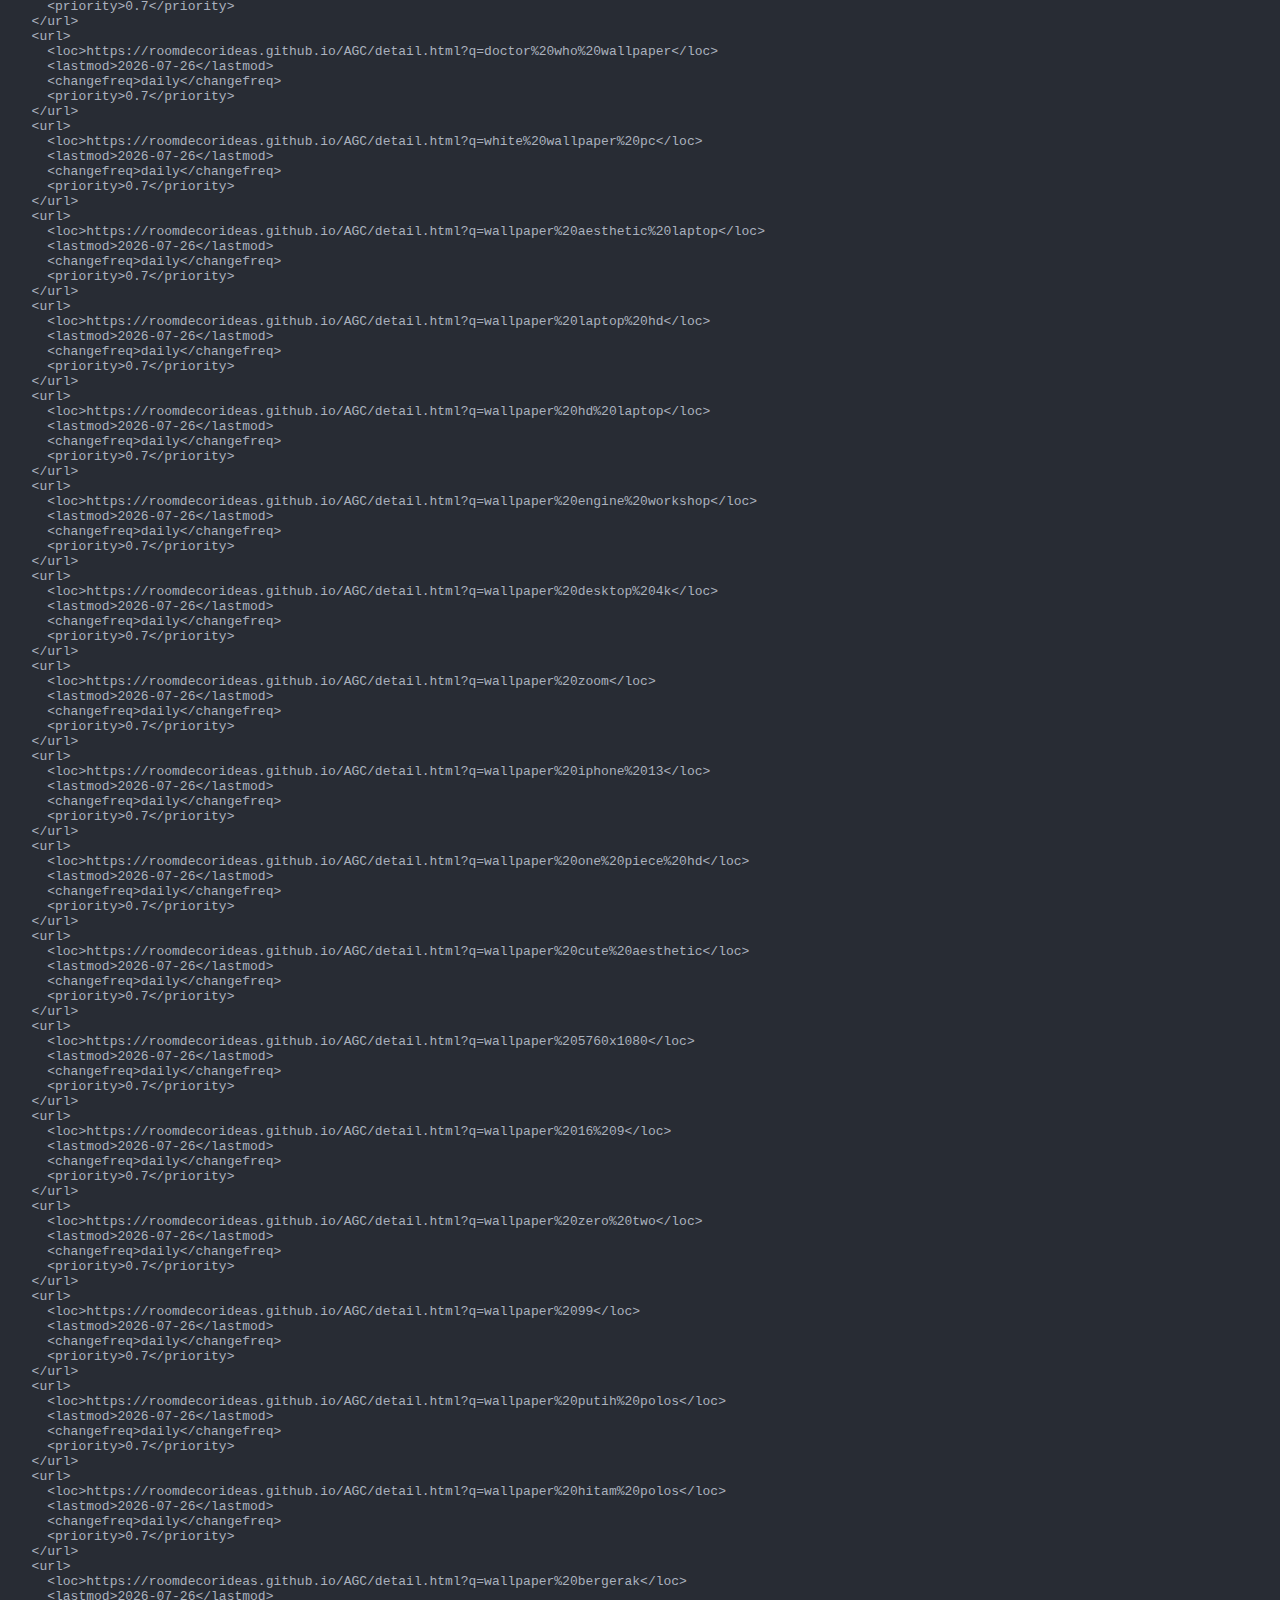
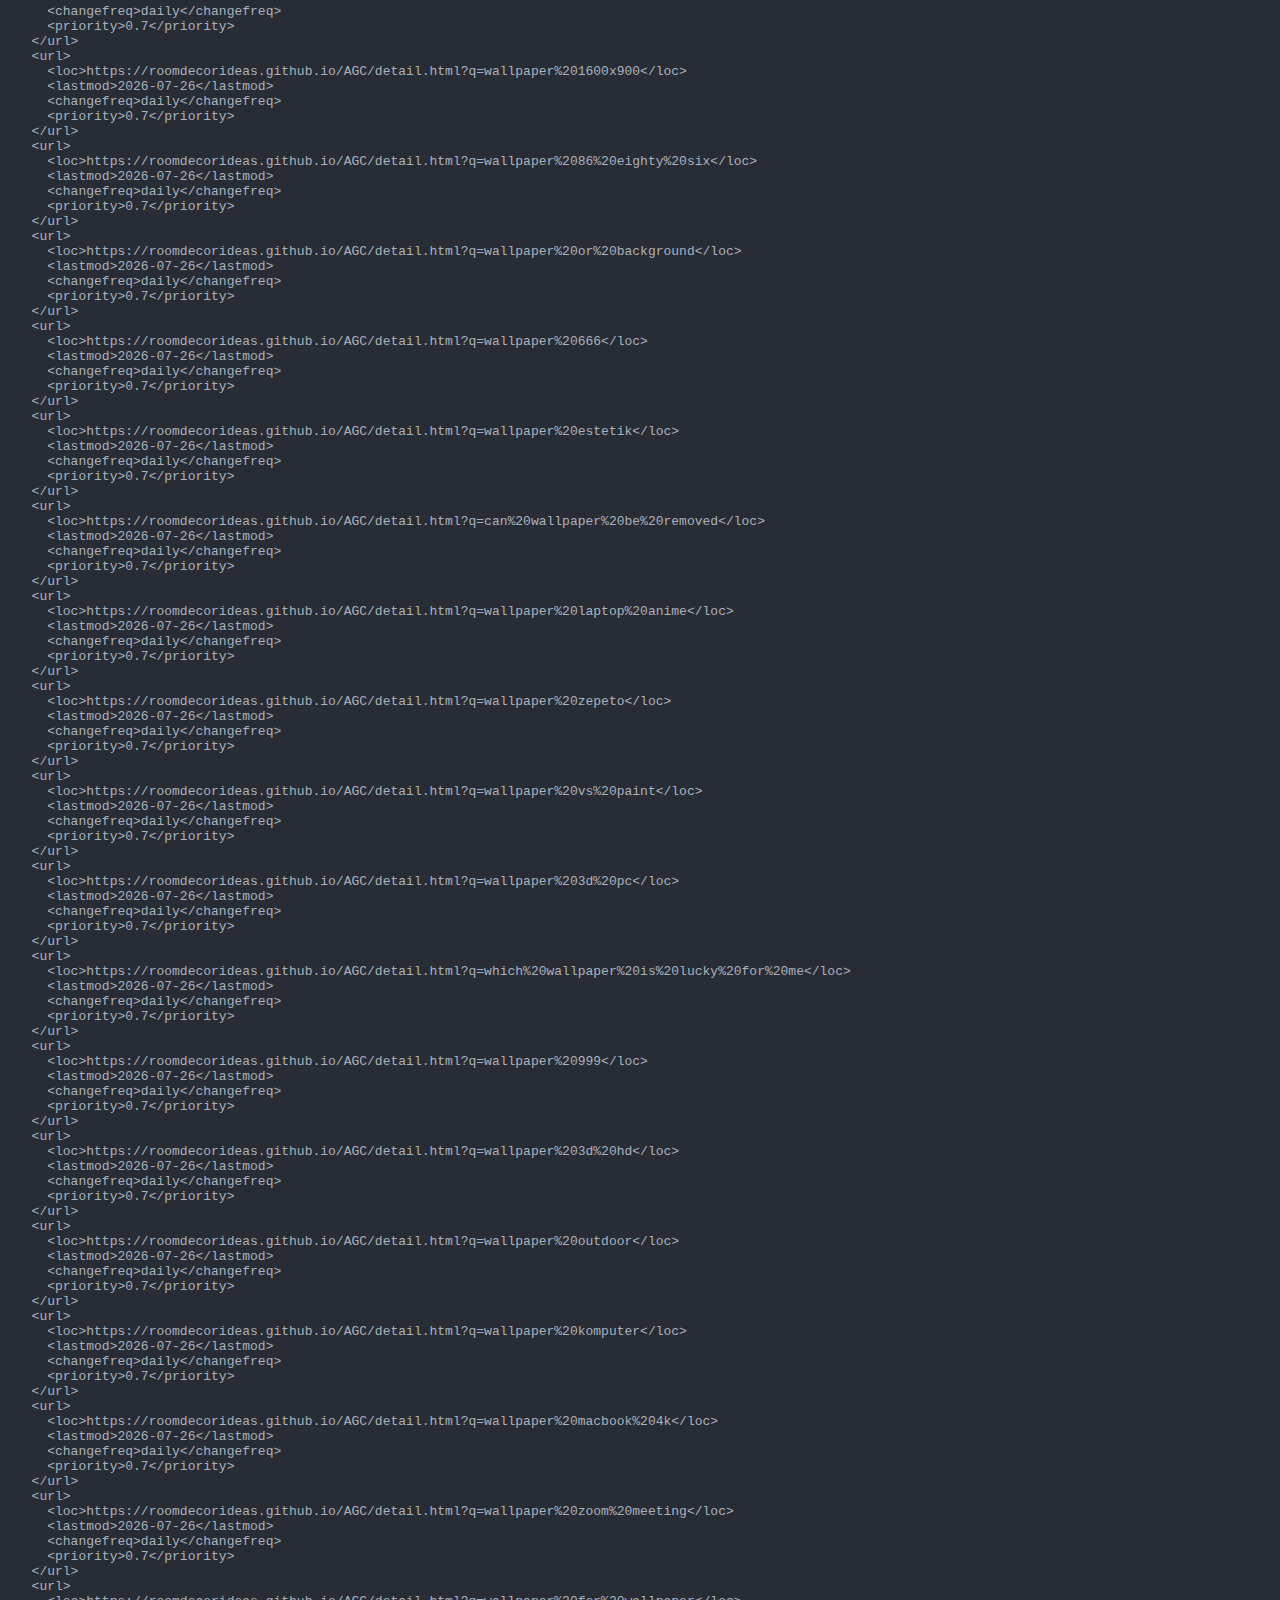
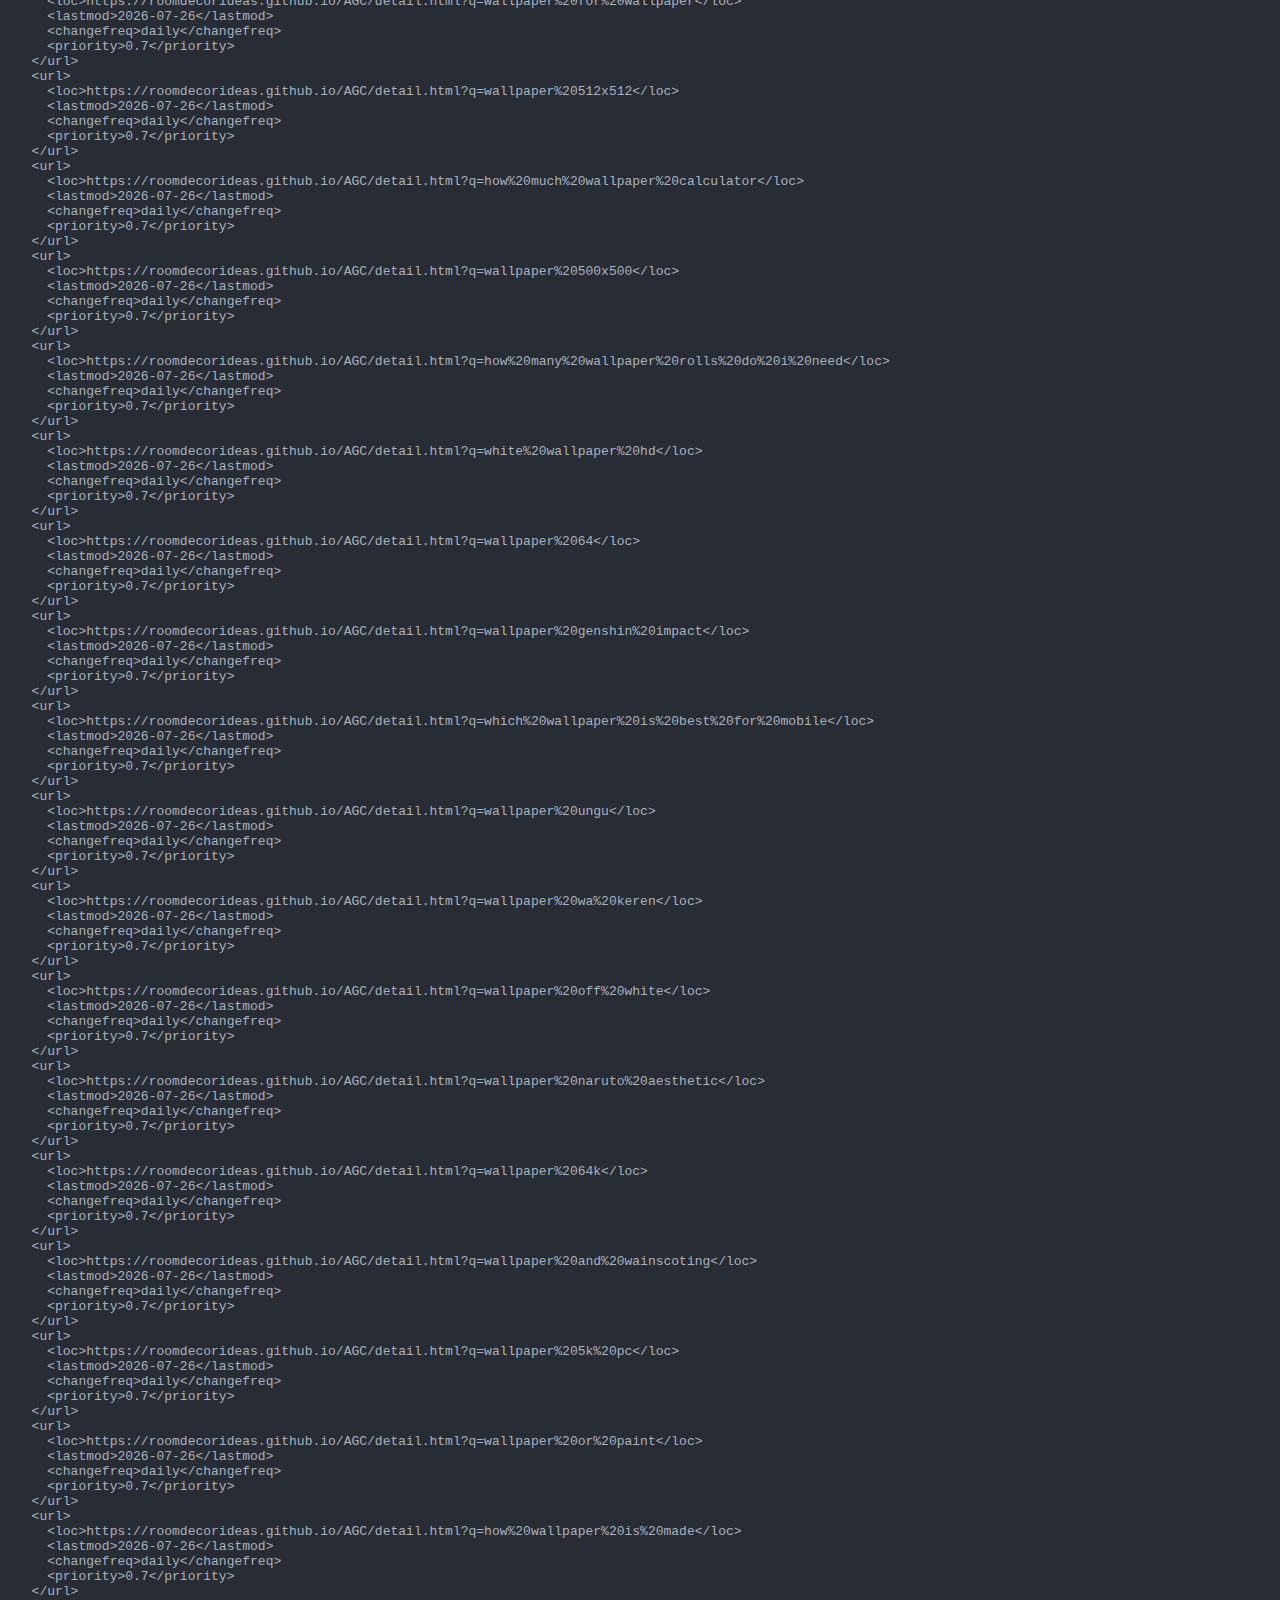
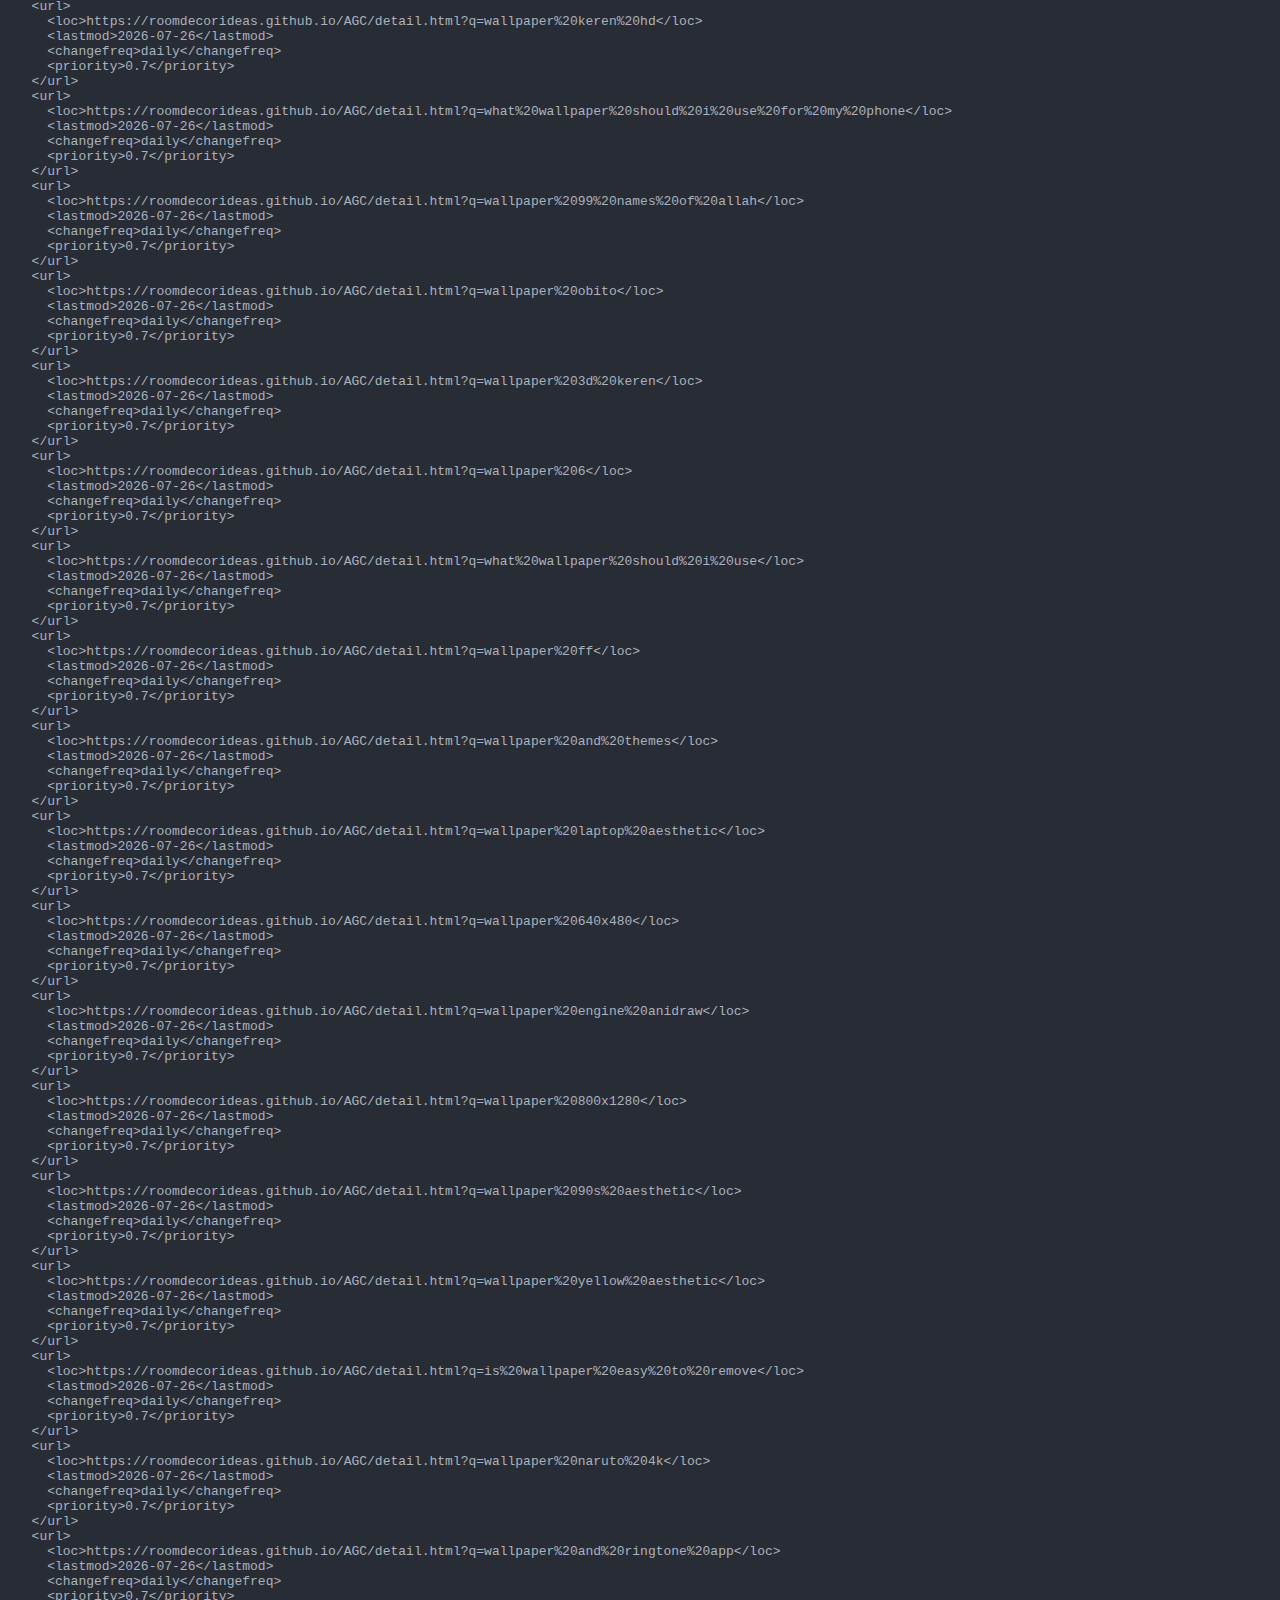
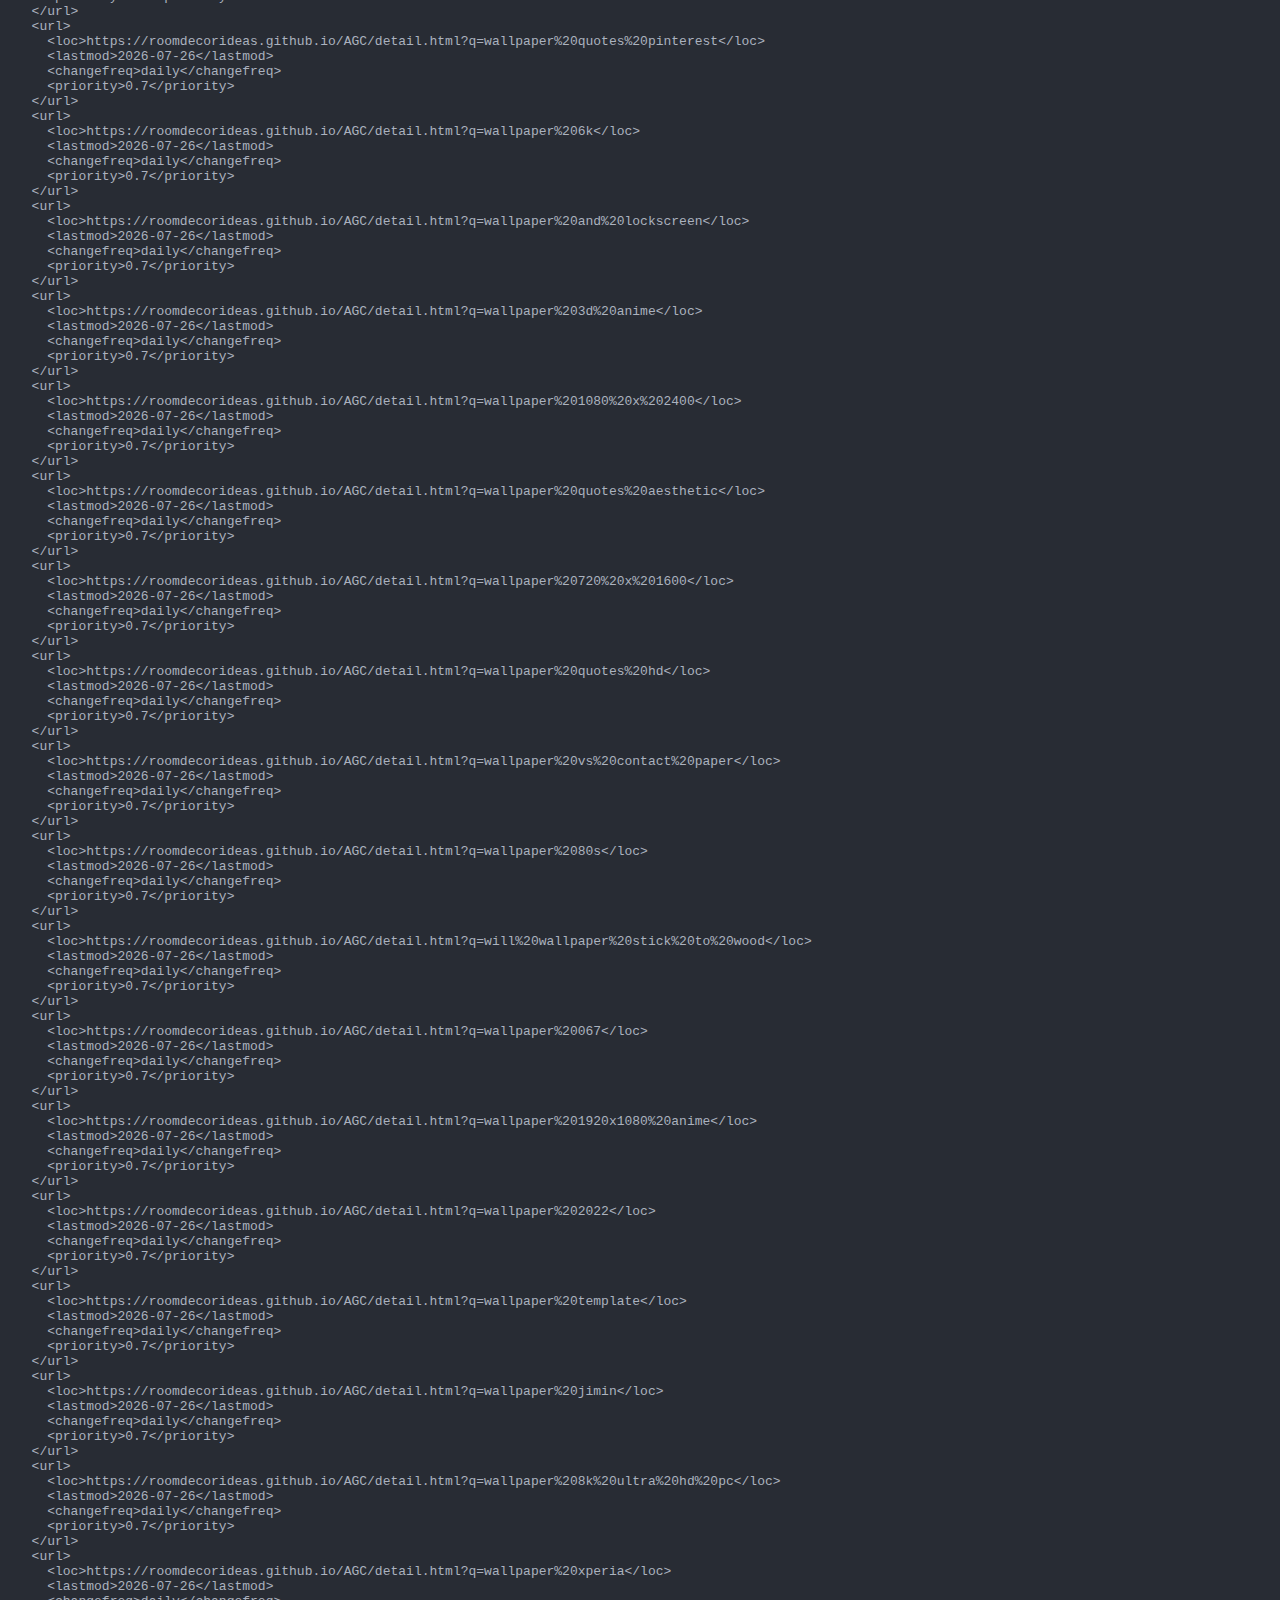
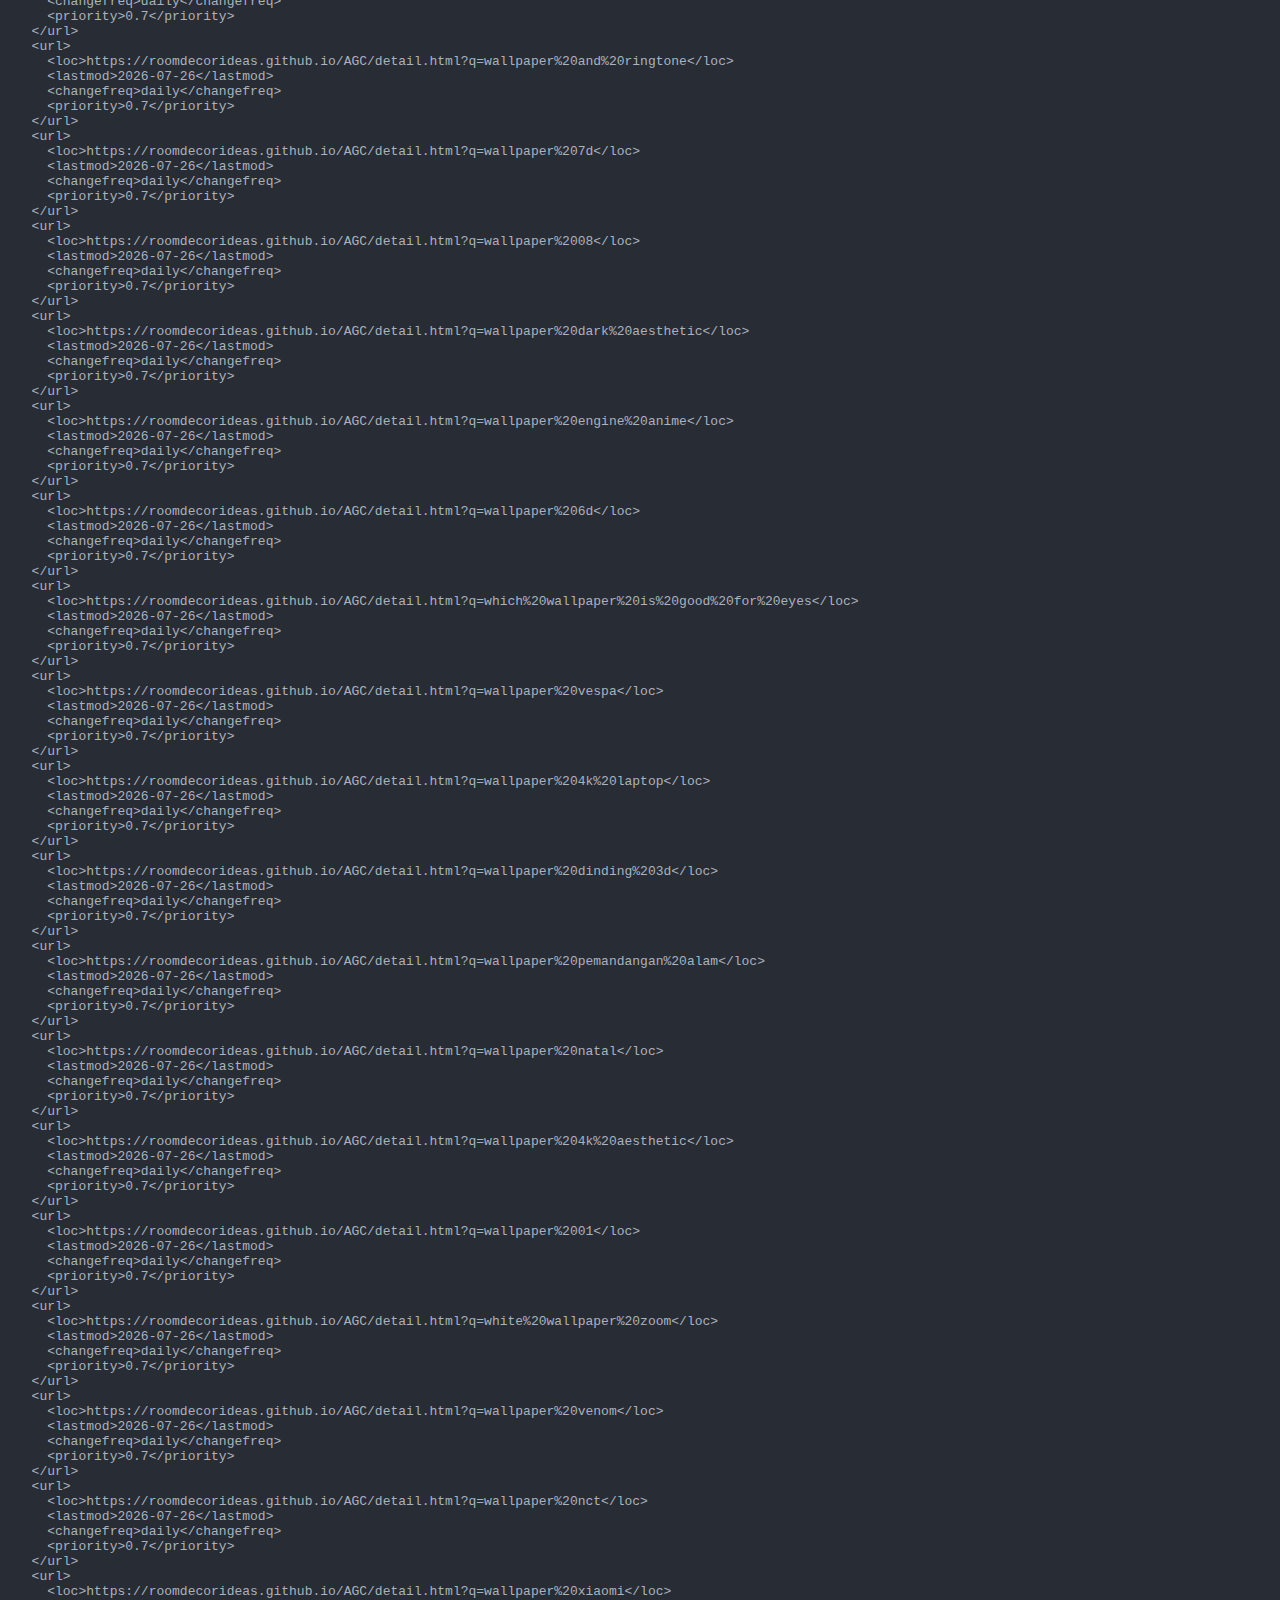
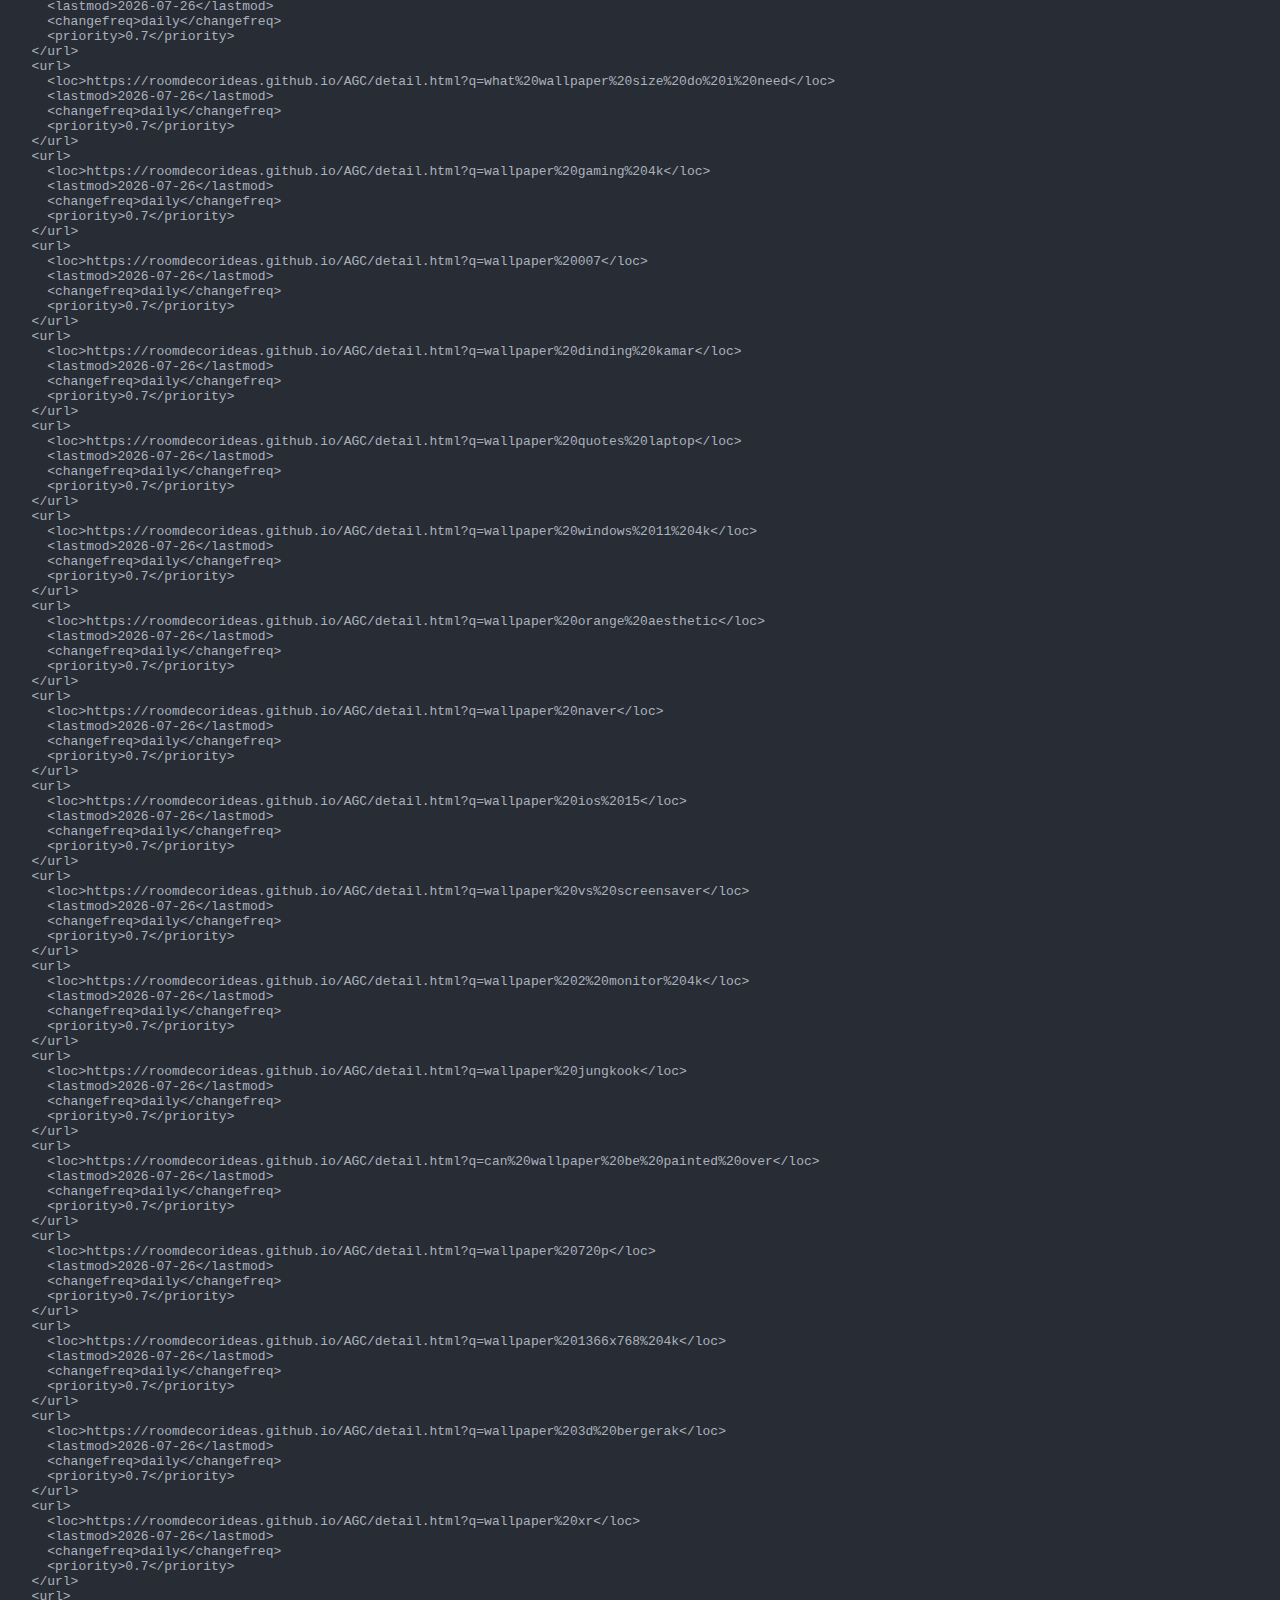
<file: sitemap.html>
<!DOCTYPE html>
<html lang="en">
<head>
    <meta charset="UTF-8">
    <meta name="viewport" content="width=device-width, initial-scale=1.0">
    <title>XML Sitemap</title>
    <style>
        body { font-family: monospace; background-color: #282c34; color: #abb2bf; margin: 0; padding: 1rem; }
        pre { white-space: pre-wrap; word-wrap: break-word; }
    </style>
</head>
<body>
    <pre id="sitemap-output">Generating sitemap, please wait...</pre>

    <script src="sitemap.js"></script>
</body>
</html>
</file>
<file: style.css>
/* Import font dari Google Fonts */
@import url('https://fonts.googleapis.com/css2?family=Poppins:wght@400;600;700&display=swap');

/* Reset dan Pengaturan Dasar */
* {
    box-sizing: border-box;
    margin: 0;
    padding: 0;
}

body {
    font-family: 'Poppins', sans-serif;
    line-height: 1.6;
    background-color: #f9f9f9;
    color: #333;
}

.container {
    max-width: 1200px;
    margin: 0 auto;
    padding: 0 20px;
}

/* Header dan Navigasi */
header {
    background-color: #fff;
    box-shadow: 0 2px 5px rgba(0,0,0,0.1);
    padding: 1rem 0;
    position: sticky;
    top: 0;
    z-index: 1000;
}

header .container {
    display: flex;
    justify-content: space-between;
    align-items: center;
}

.logo {
    font-size: 1.8rem;
    color: #118bee;
    font-weight: 700;
}

.logo-link {
    text-decoration: none;
}

nav ul {
    list-style: none;
    display: flex;
}

nav ul li a {
    text-decoration: none;
    color: #555;
    font-weight: 600;
    padding: 0.5rem 1rem;
    transition: color 0.3s ease;
}

nav ul li a:hover, nav ul li a.active {
    color: #118bee;
}

/* Konten Utama */
main {
    padding: 2rem 0;
}

.hero {
    text-align: center;
    margin-bottom: 2.5rem;
}

.hero h2 {
    font-size: 2.5rem;
    margin-bottom: 0.5rem;
}

.hero p {
    font-size: 1.1rem;
    color: #777;
}

/* Grid untuk Kartu Konten */
.content-grid {
    display: grid;
    grid-template-columns: repeat(auto-fill, minmax(280px, 1fr));
    gap: 25px;
}

/* Kartu Konten */
.content-card {
    background-color: #fff;
    border-radius: 8px;
    box-shadow: 0 4px 15px rgba(0,0,0,0.08);
    overflow: hidden;
    transition: transform 0.3s ease, box-shadow 0.3s ease;
}

.content-card:hover {
    transform: translateY(-5px);
    box-shadow: 0 8px 25px rgba(0,0,0,0.12);
}

.content-card img {
    width: 100%;
    height: 200px;
    object-fit: cover;
    display: block;
    background-color: #eee;
}

.content-card-body {
    padding: 1rem;
}

.content-card-body h3 {
    font-size: 1.1rem;
    margin: 0;
    line-height: 1.4;
    color: #333;
}

.content-card a {
    text-decoration: none;
}

/* Loader untuk Infinite Scroll */
.loader {
    border: 5px solid #f3f3f3; /* Abu-abu muda */
    border-top: 5px solid #118bee; /* Biru */
    border-radius: 50%;
    width: 50px;
    height: 50px;
    animation: spin 1s linear infinite;
    margin: 2rem auto;
    display: none; /* Sembunyi secara default */
}

@keyframes spin {
    0% { transform: rotate(0deg); }
    100% { transform: rotate(360deg); }
}

/* Footer */
footer {
    text-align: center;
    padding: 2rem 0;
    margin-top: 2rem;
    background-color: #333;
    color: #fff;
}


/* --- MOBILE MENU & RESPONSIVE STYLES --- */

/* Sembunyikan checkbox (ini tidak perlu diubah dan sudah benar) */
.nav-toggle {
    display: none;
}

/* * KUNCI UTAMA: Aturan untuk menyembunyikan ikon hamburger di PC.
* Ini adalah keadaan default (untuk layar lebar > 768px).
*/
.nav-toggle-label {
    display: none; /* PAKSA SEMBUNYI DI DESKTOP */
    cursor: pointer;
    width: 30px;
    height: 30px;
    display: flex; /* <-- Perubahan dari jawaban sebelumnya, ini akan diganti di media query */
    flex-direction: column;
    justify-content: center;
    align-items: center;
}

/* Styling untuk garis-garis hamburger */
.nav-toggle-label span,
.nav-toggle-label span::before,
.nav-toggle-label span::after {
    display: block;
    background-color: #333;
    height: 3px;
    width: 25px;
    border-radius: 2px;
    position: relative;
    transition: all 0.3s ease-in-out;
}

.nav-toggle-label span::before,
.nav-toggle-label span::after {
    content: '';
    position: absolute;
}

.nav-toggle-label span::before {
    top: -8px;
}

.nav-toggle-label span::after {
    top: 8px;
}

/* Animasi saat menu dibuka (garis menjadi 'X') */
.nav-toggle:checked + .nav-toggle-label span {
    background-color: transparent;
}

.nav-toggle:checked + .nav-toggle-label span::before {
    transform: rotate(45deg);
    top: 0;
}

.nav-toggle:checked + .nav-toggle-label span::after {
    transform: rotate(-45deg);
    top: 0;
}

/* * Aturan untuk layar kecil (Mobile) 
* Ini akan menimpa aturan di atas jika lebar layar 768px atau kurang.
*/
@media (max-width: 768px) {
    .container {
        padding: 0 15px;
    }
    .logo {
        font-size: 1.5rem;
    }
    /* Tampilkan ikon hamburger di mobile */
    .nav-toggle-label {
        display: flex; /* Pastikan ini ada untuk menampilkannya di mobile */
    }
    /* Sembunyikan navigasi desktop di mobile */
    nav {
        display: none; /* Sembunyikan nav desktop di mobile */
        position: absolute;
        top: 100%;
        left: 0;
        width: 100%;
        background-color: #fff;
        box-shadow: 0 4px 6px rgba(0,0,0,0.1);
    }
    nav ul {
        flex-direction: column;
        padding: 1rem 0;
    }
    nav ul li {
        width: 100%;
        text-align: center;
        margin-left: 0; /* Hapus margin kiri di mobile */
    }
    nav ul li a {
        padding: 1rem;
        display: block;
    }
    /* Tampilkan navigasi saat hamburger di-klik */
    .nav-toggle:checked ~ nav {
        display: block; /* Ganti dari transform ke display untuk konsistensi */
    }
    /* ... sisa style mobile ... */
    .hero h2, .main-article h1 { font-size: 1.8rem; }
    .hero p, .article-content p { font-size: 1rem; }
    .main-article { padding: 1.5rem; }
    .section-title { font-size: 1.5rem; }
}

/* Aturan untuk layar besar (PC) untuk secara eksplisit menyembunyikan hamburger */
@media (min-width: 769px) {
    .nav-toggle-label {
        display: none !important; /* Gunakan !important jika benar-benar diperlukan untuk memaksa sembunyi */
    }
    nav {
        display: block; /* Pastikan nav desktop selalu terlihat di PC */
    }
}


/* --- Styles untuk Halaman Detail --- */
.main-article {
    background-color: #fff;
    padding: 2rem;
    border-radius: 8px;
    box-shadow: 0 4px 15px rgba(0,0,0,0.05);
    margin-bottom: 3rem;
}

.main-article h1 {
    font-size: 2.8rem;
    line-height: 1.2;
    margin-bottom: 1.5rem;
}

.detail-image {
    margin-bottom: 2rem;
}

.detail-image img {
    width: 100%;
    height: auto; /* Kunci untuk gambar responsif */
    max-height: 500px;
    object-fit: cover;
    border-radius: 8px;
    background-color: #eee;
}

.article-content p {
    font-size: 1.1rem;
    margin-bottom: 1.5rem;
    color: #444;
}

.article-content strong {
    color: #118bee;
}

.section-title {
    font-size: 2rem;
    text-align: center;
    margin-bottom: 2rem;
    border-bottom: 2px solid #eee;
    padding-bottom: 1rem;
}
</file>
